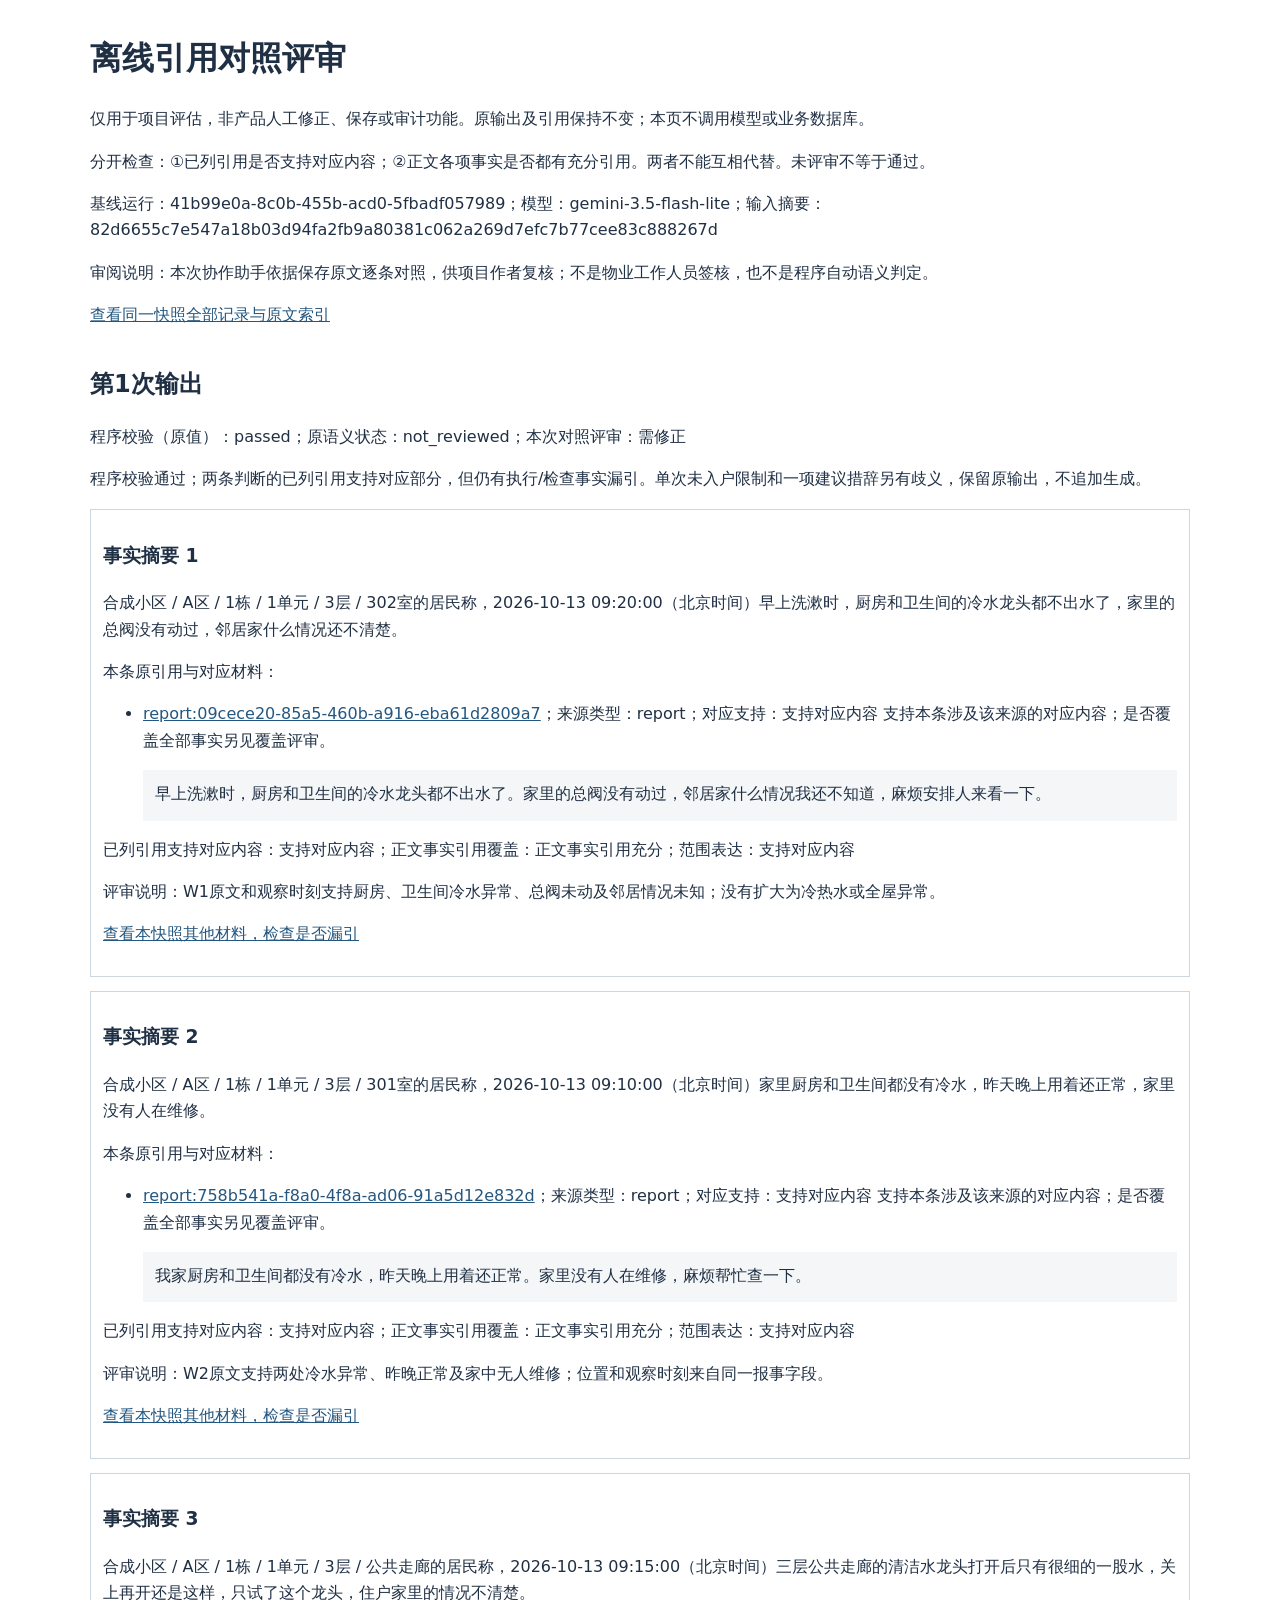
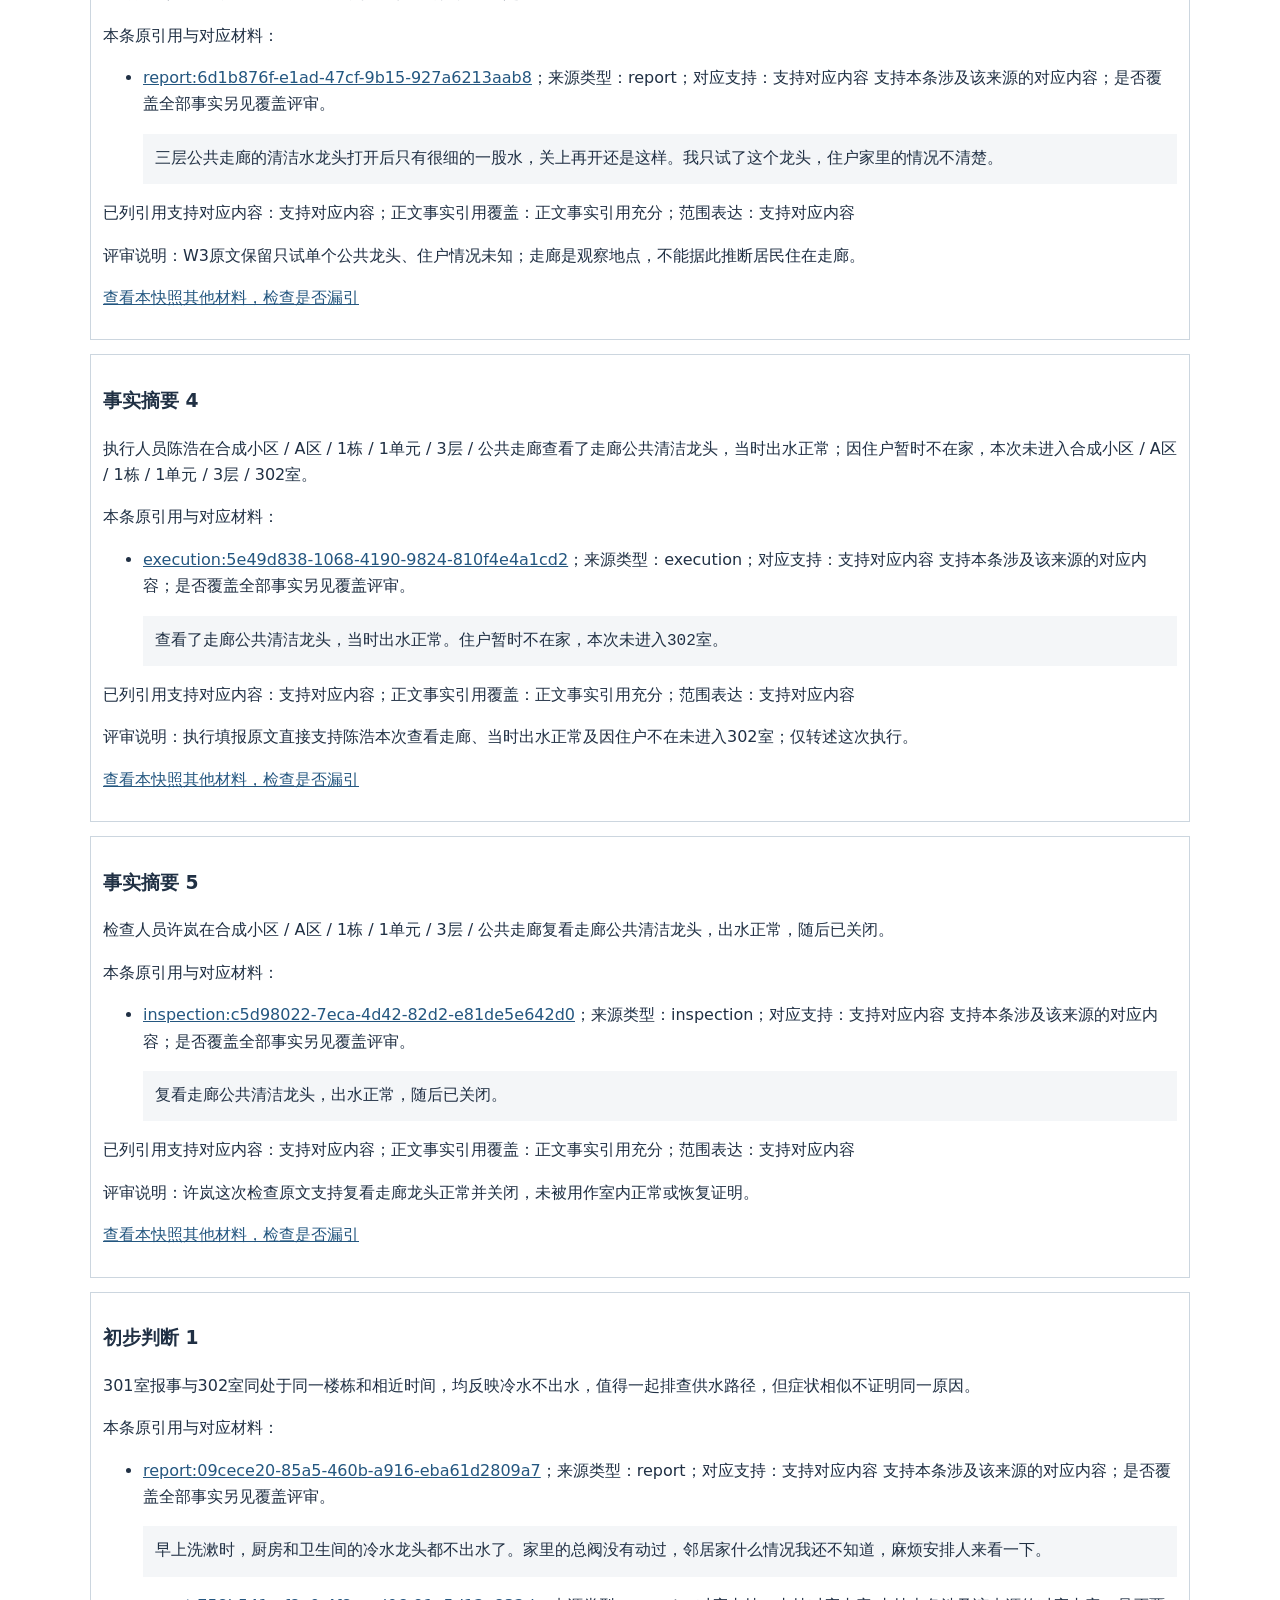
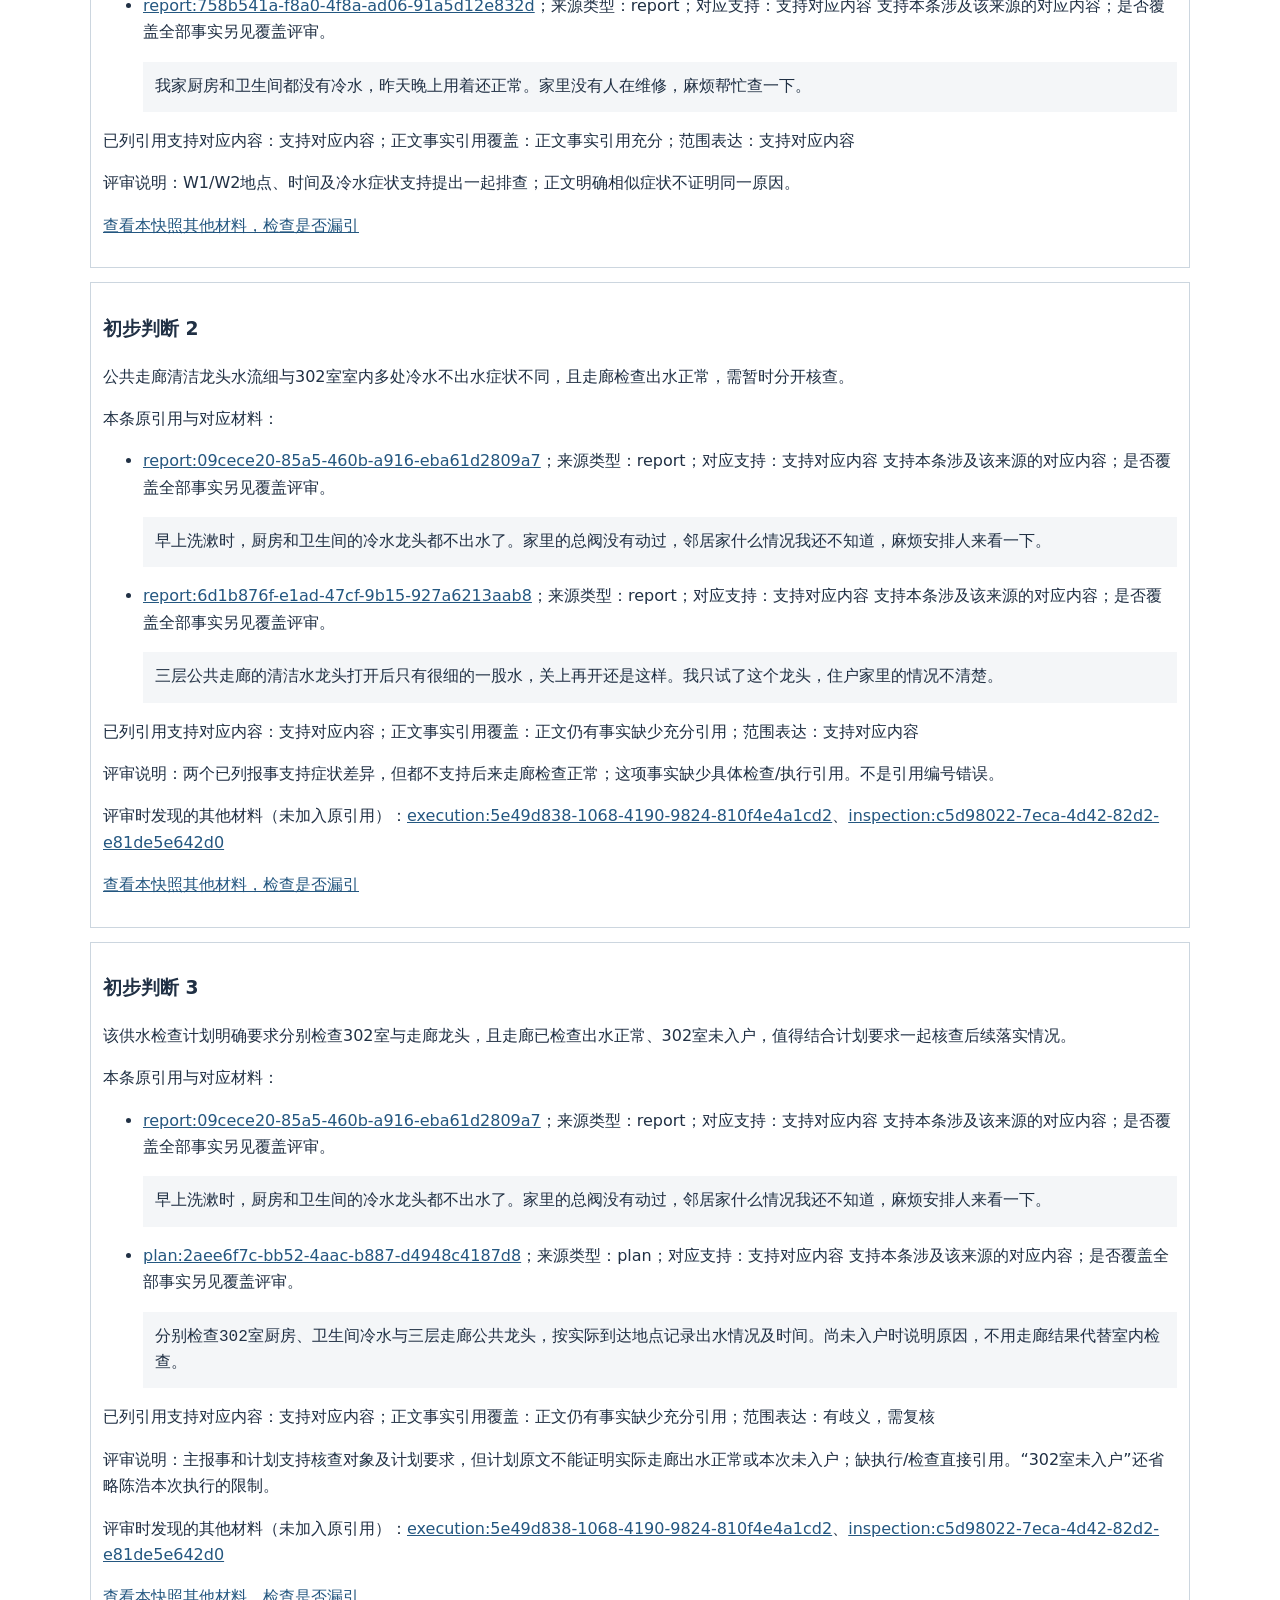
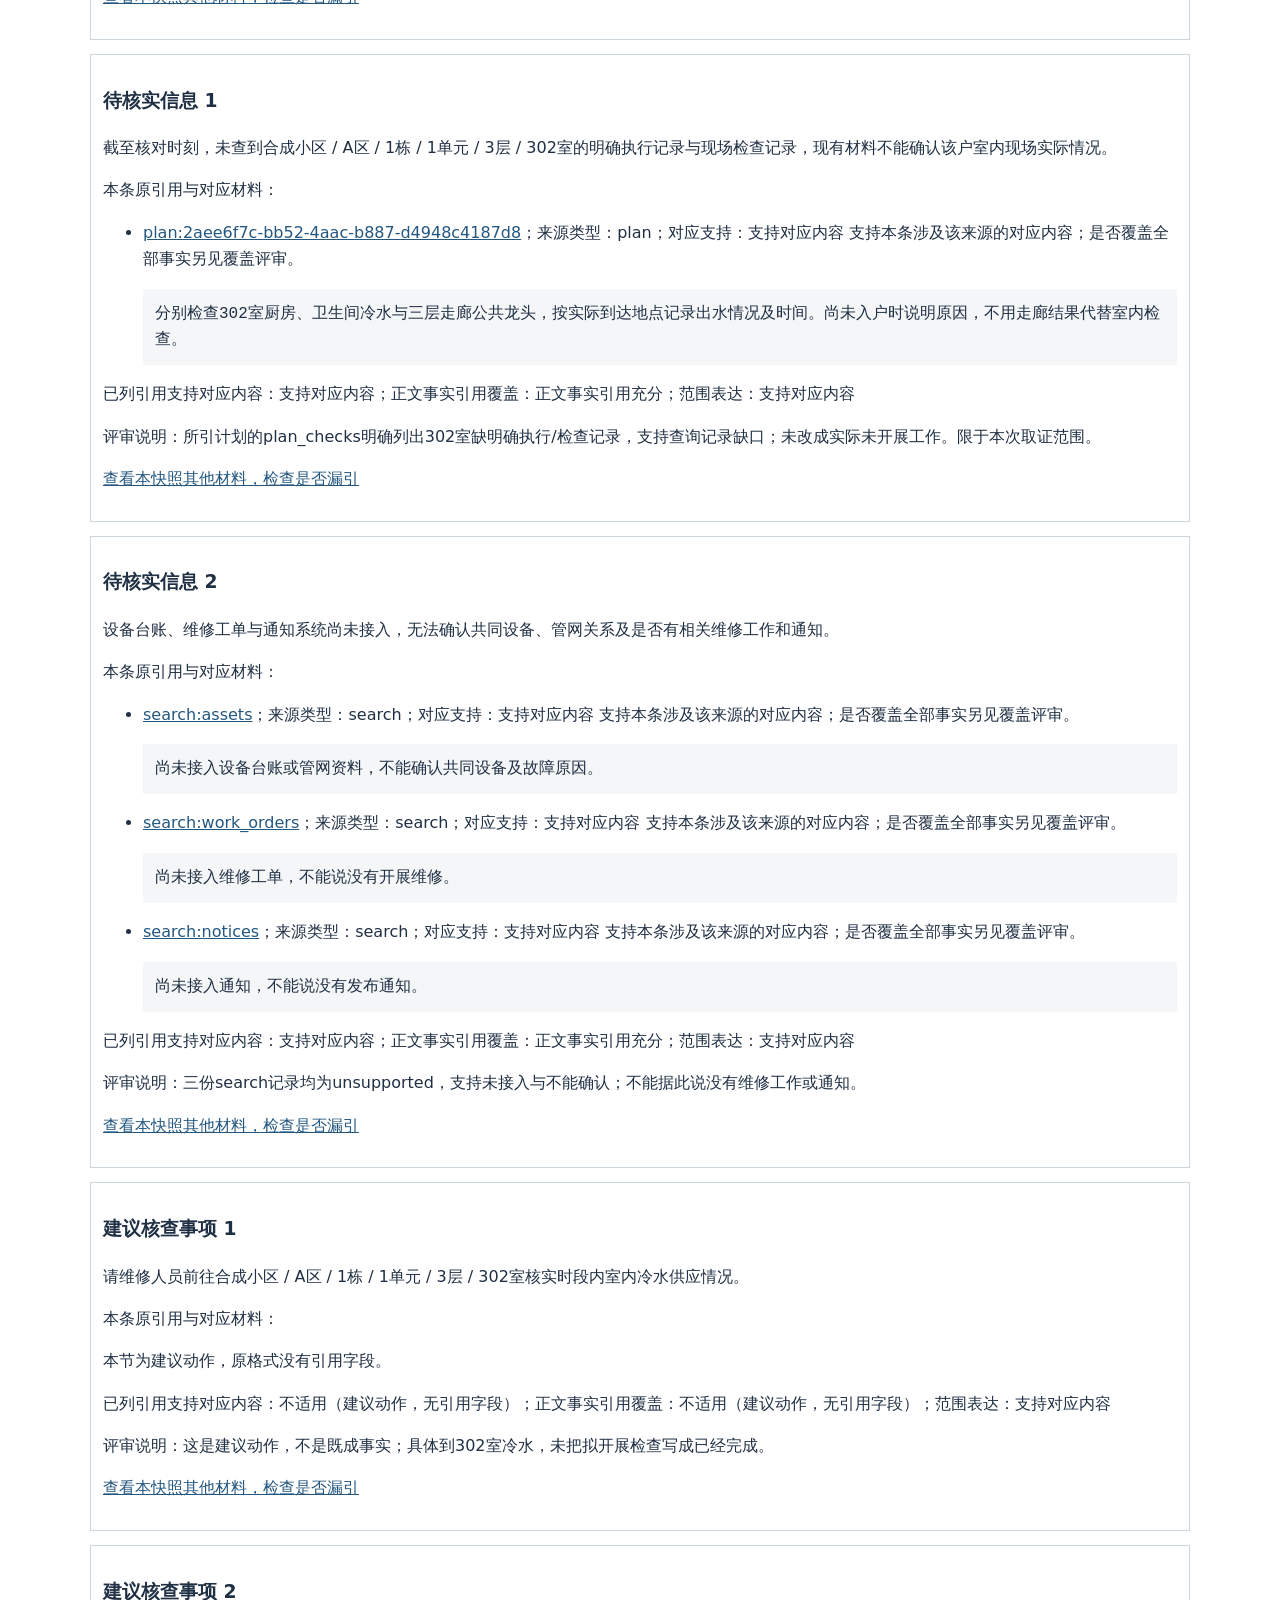
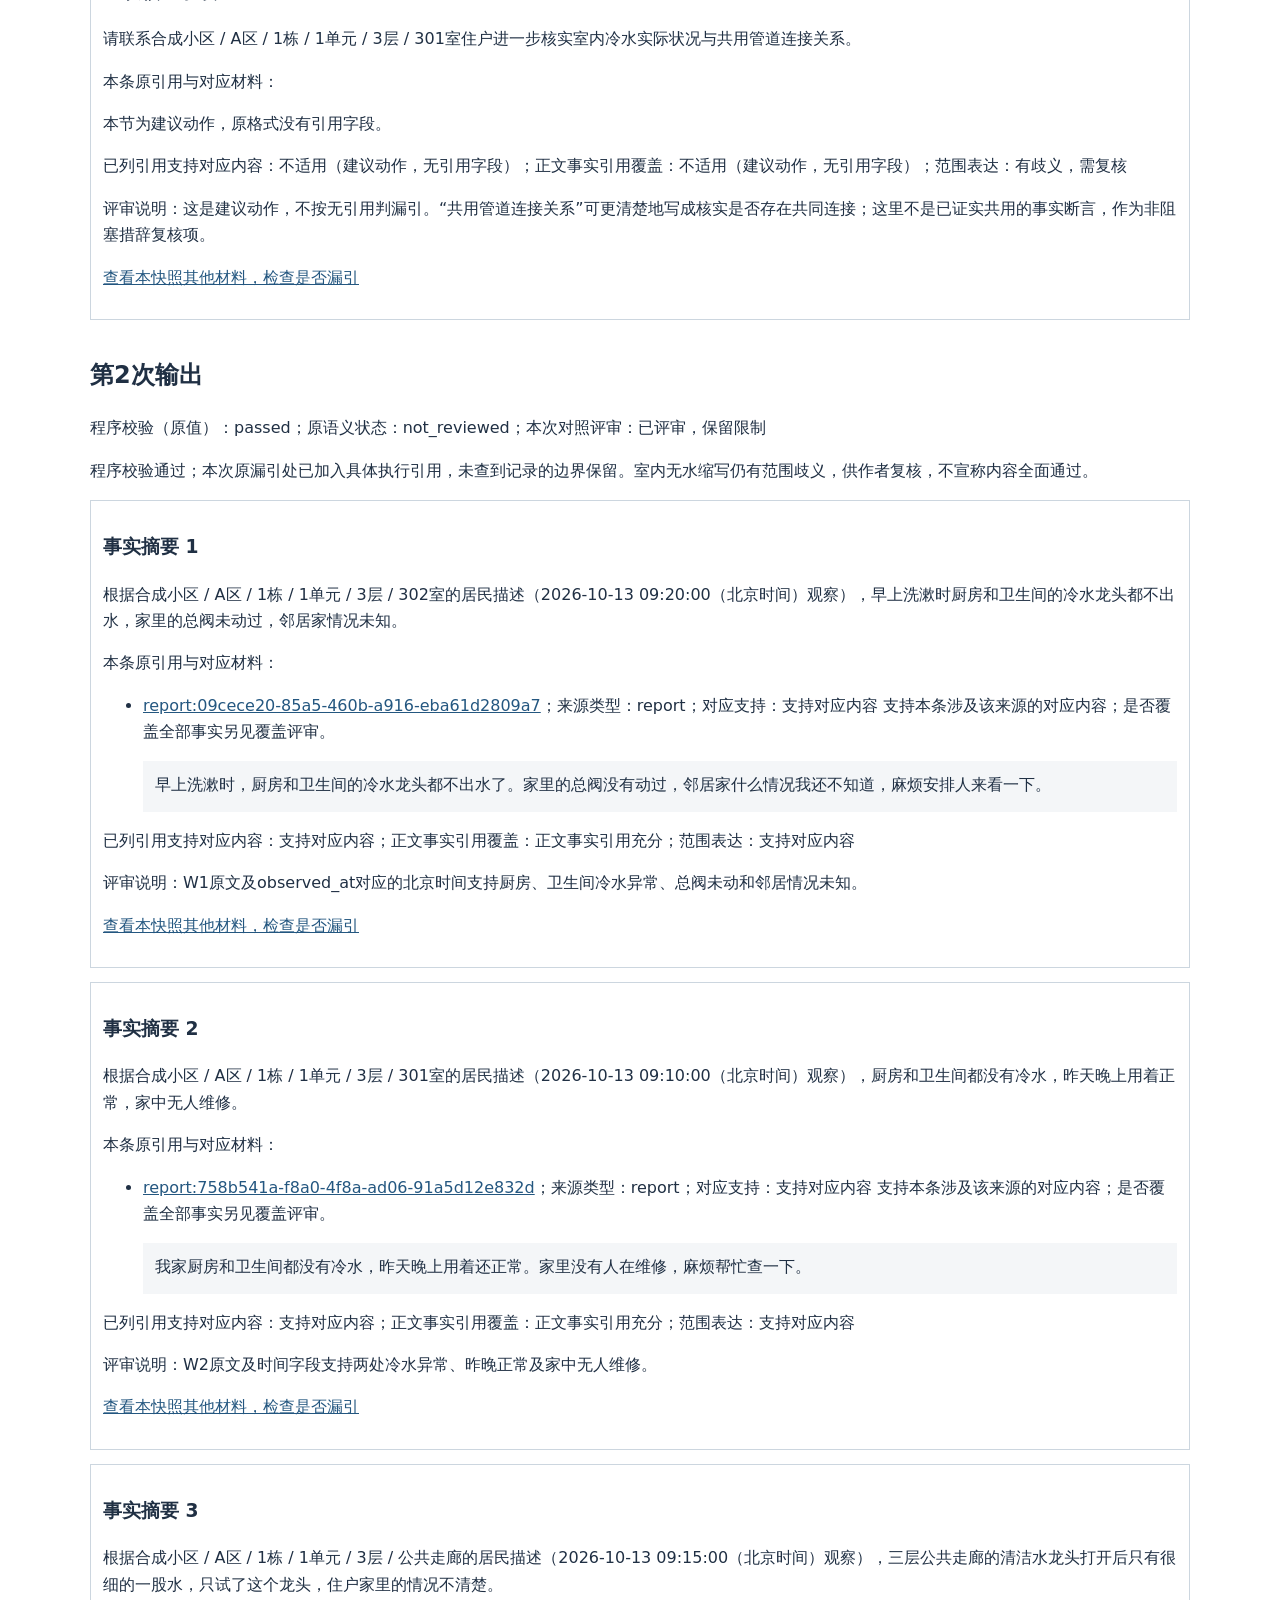
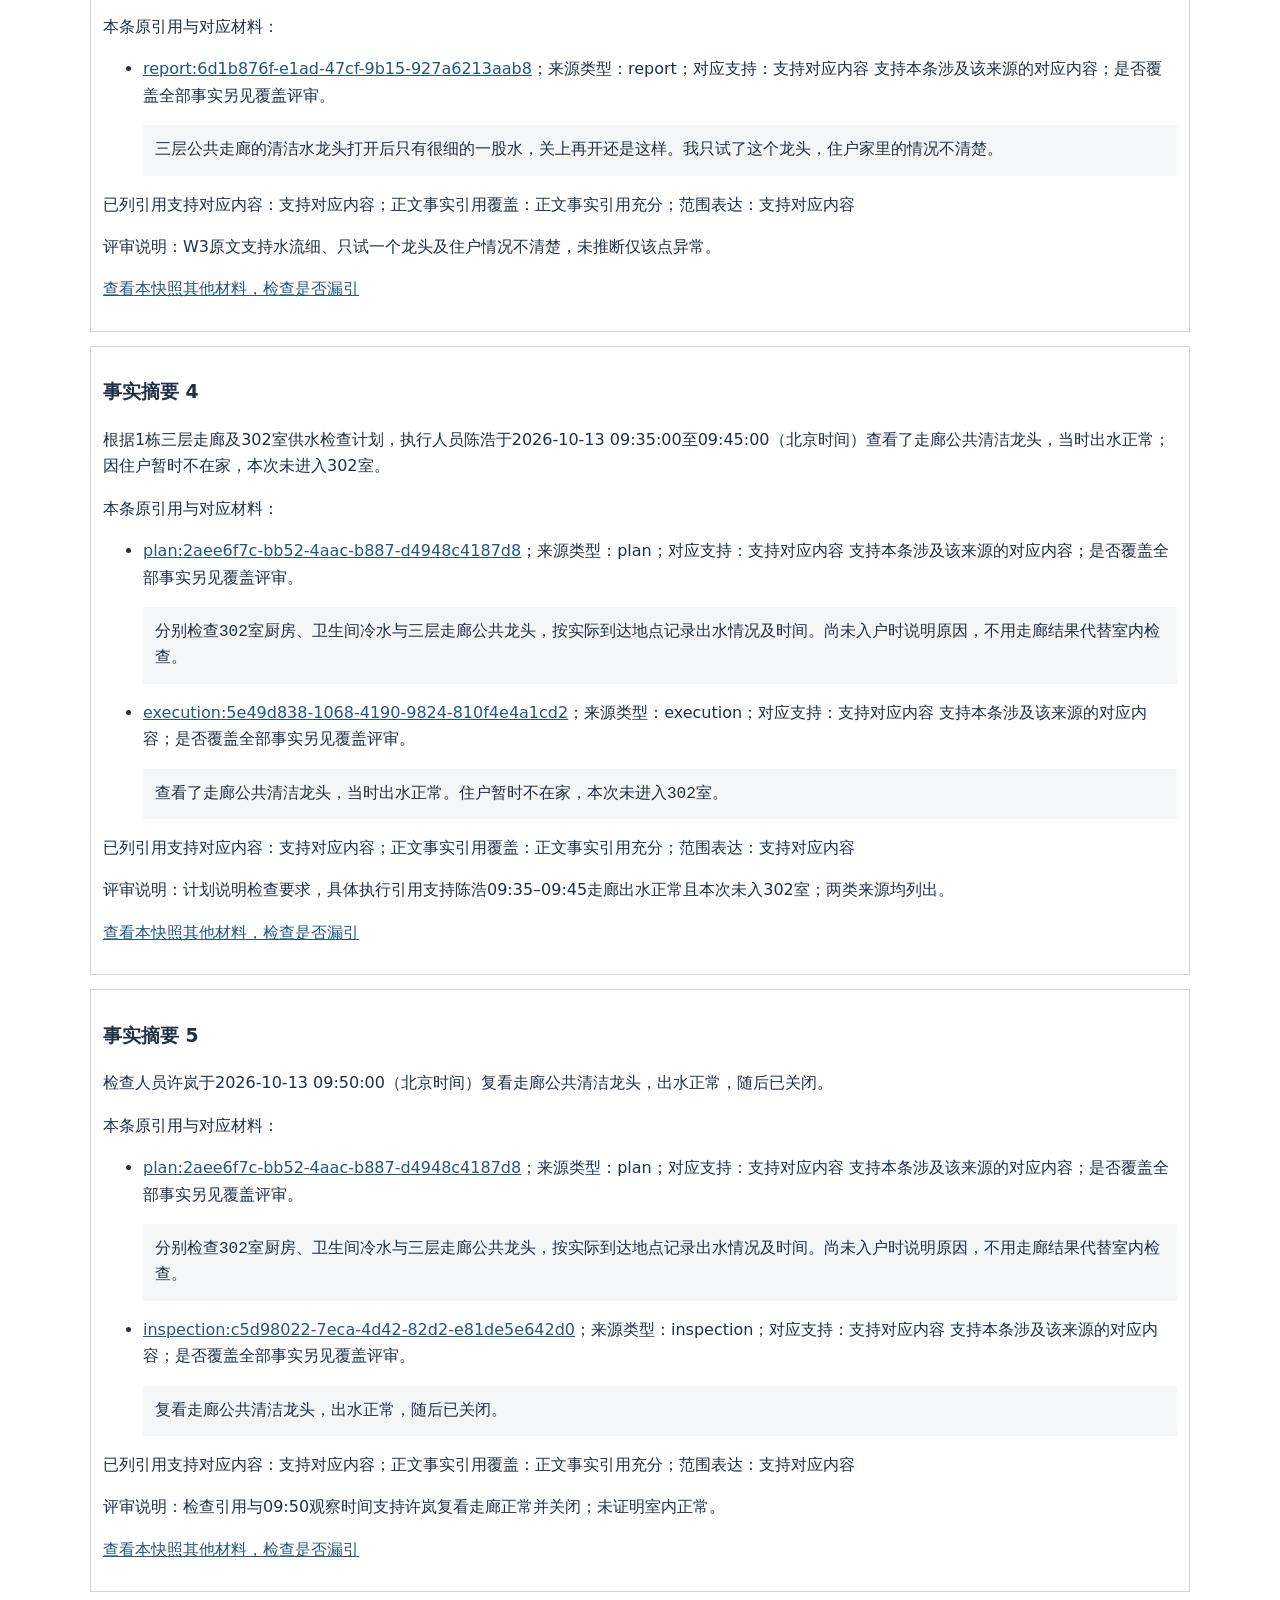
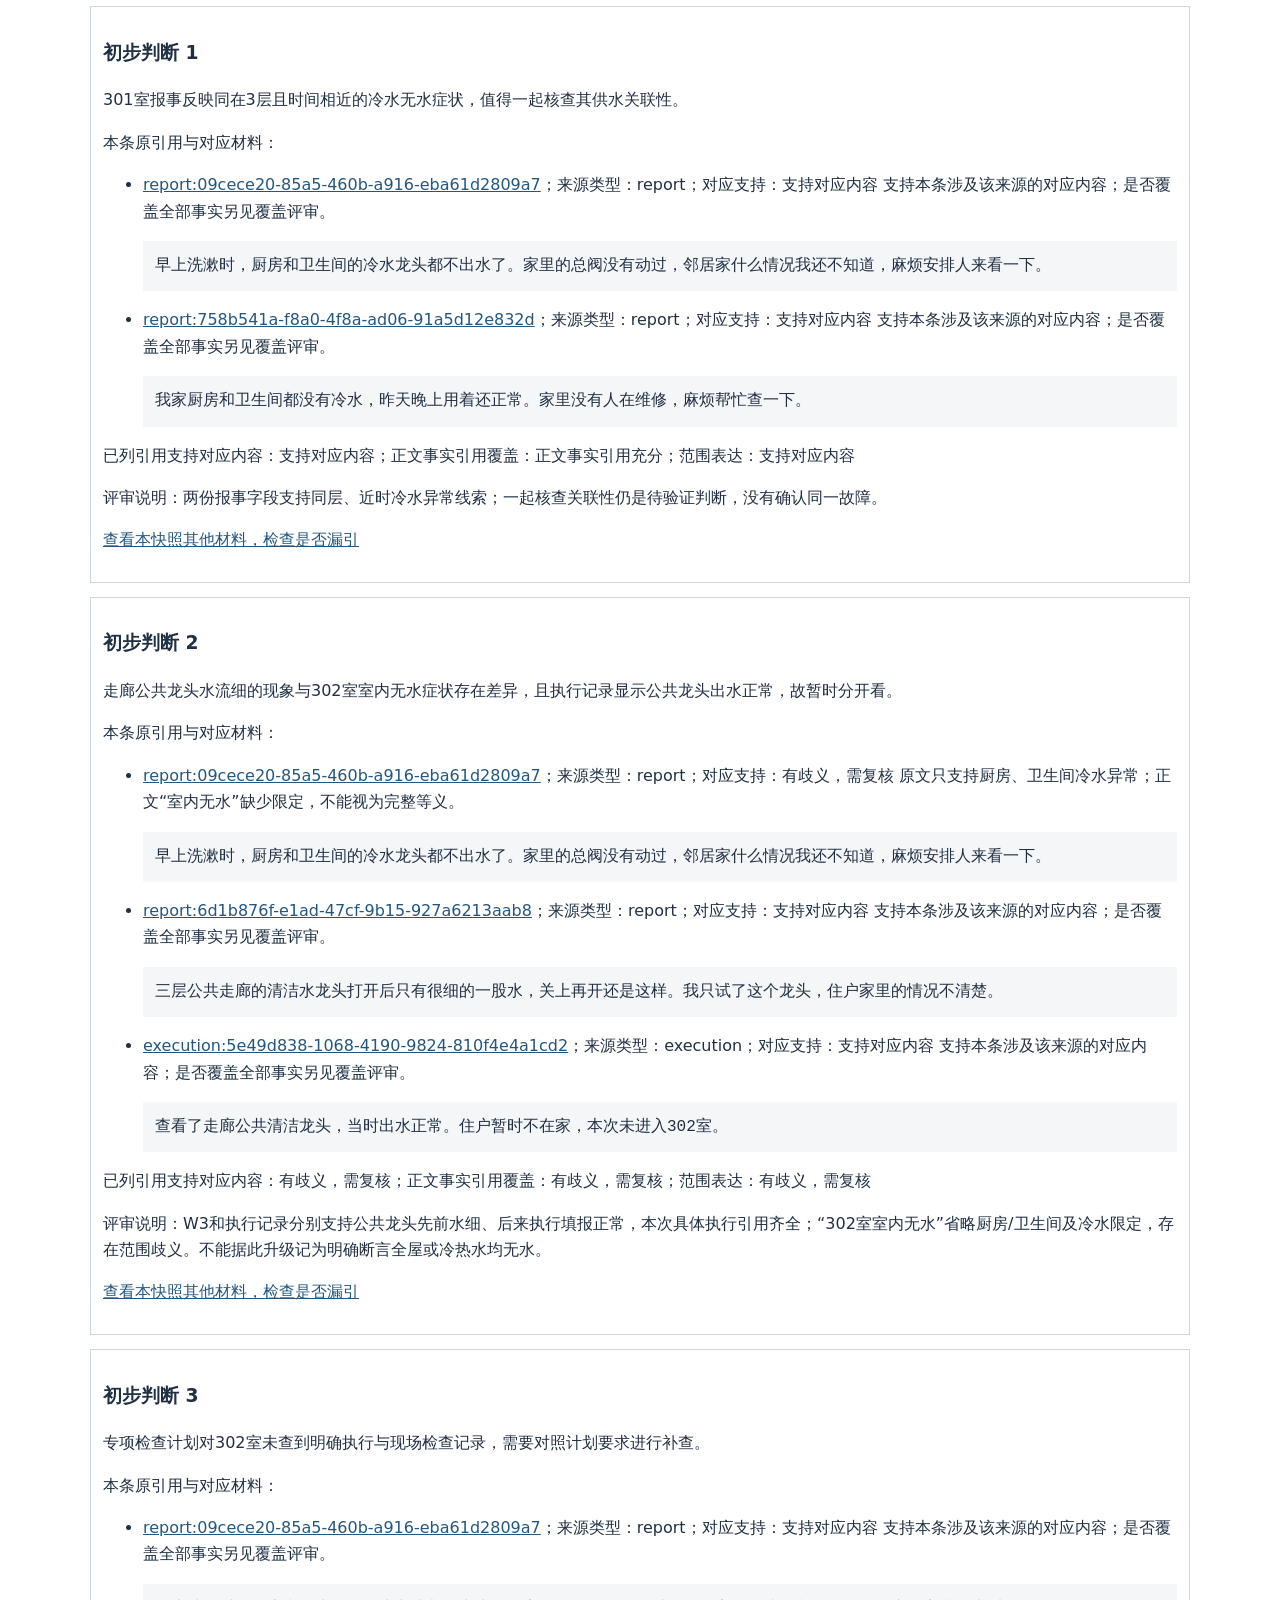
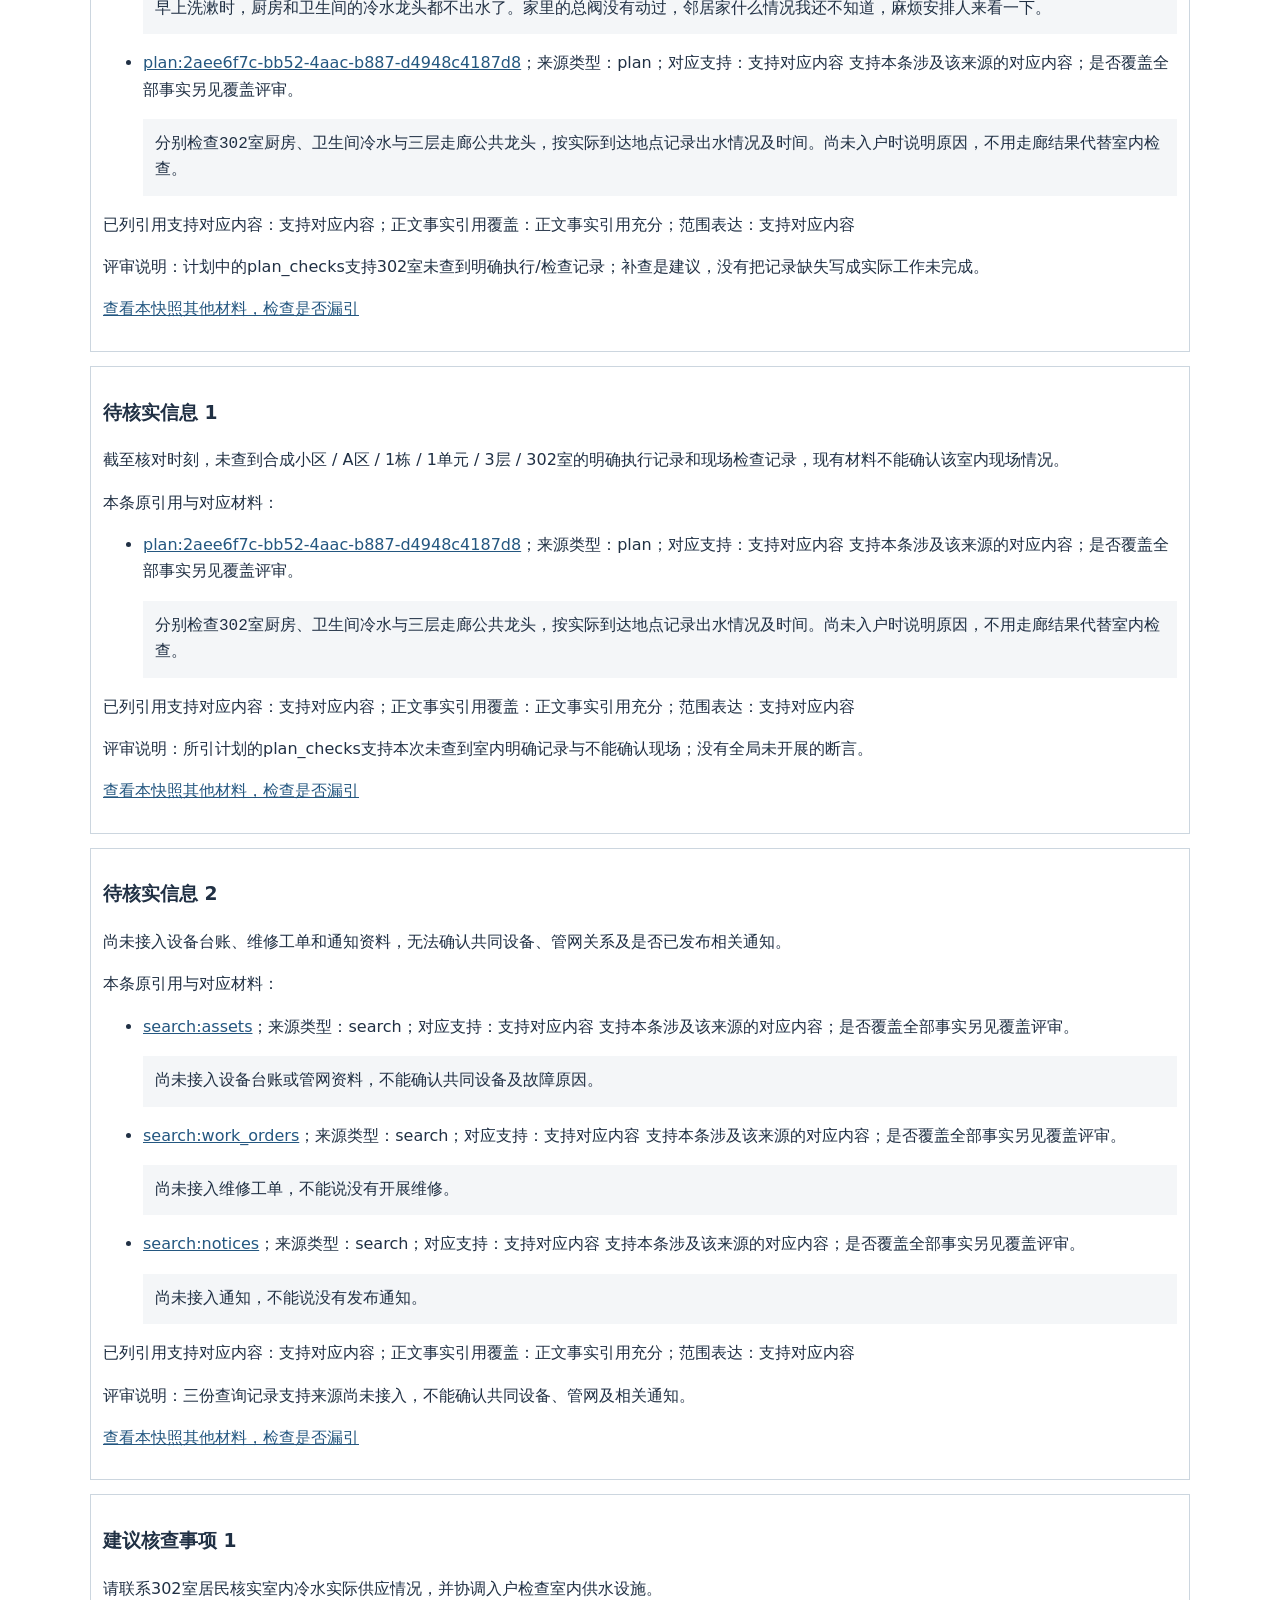
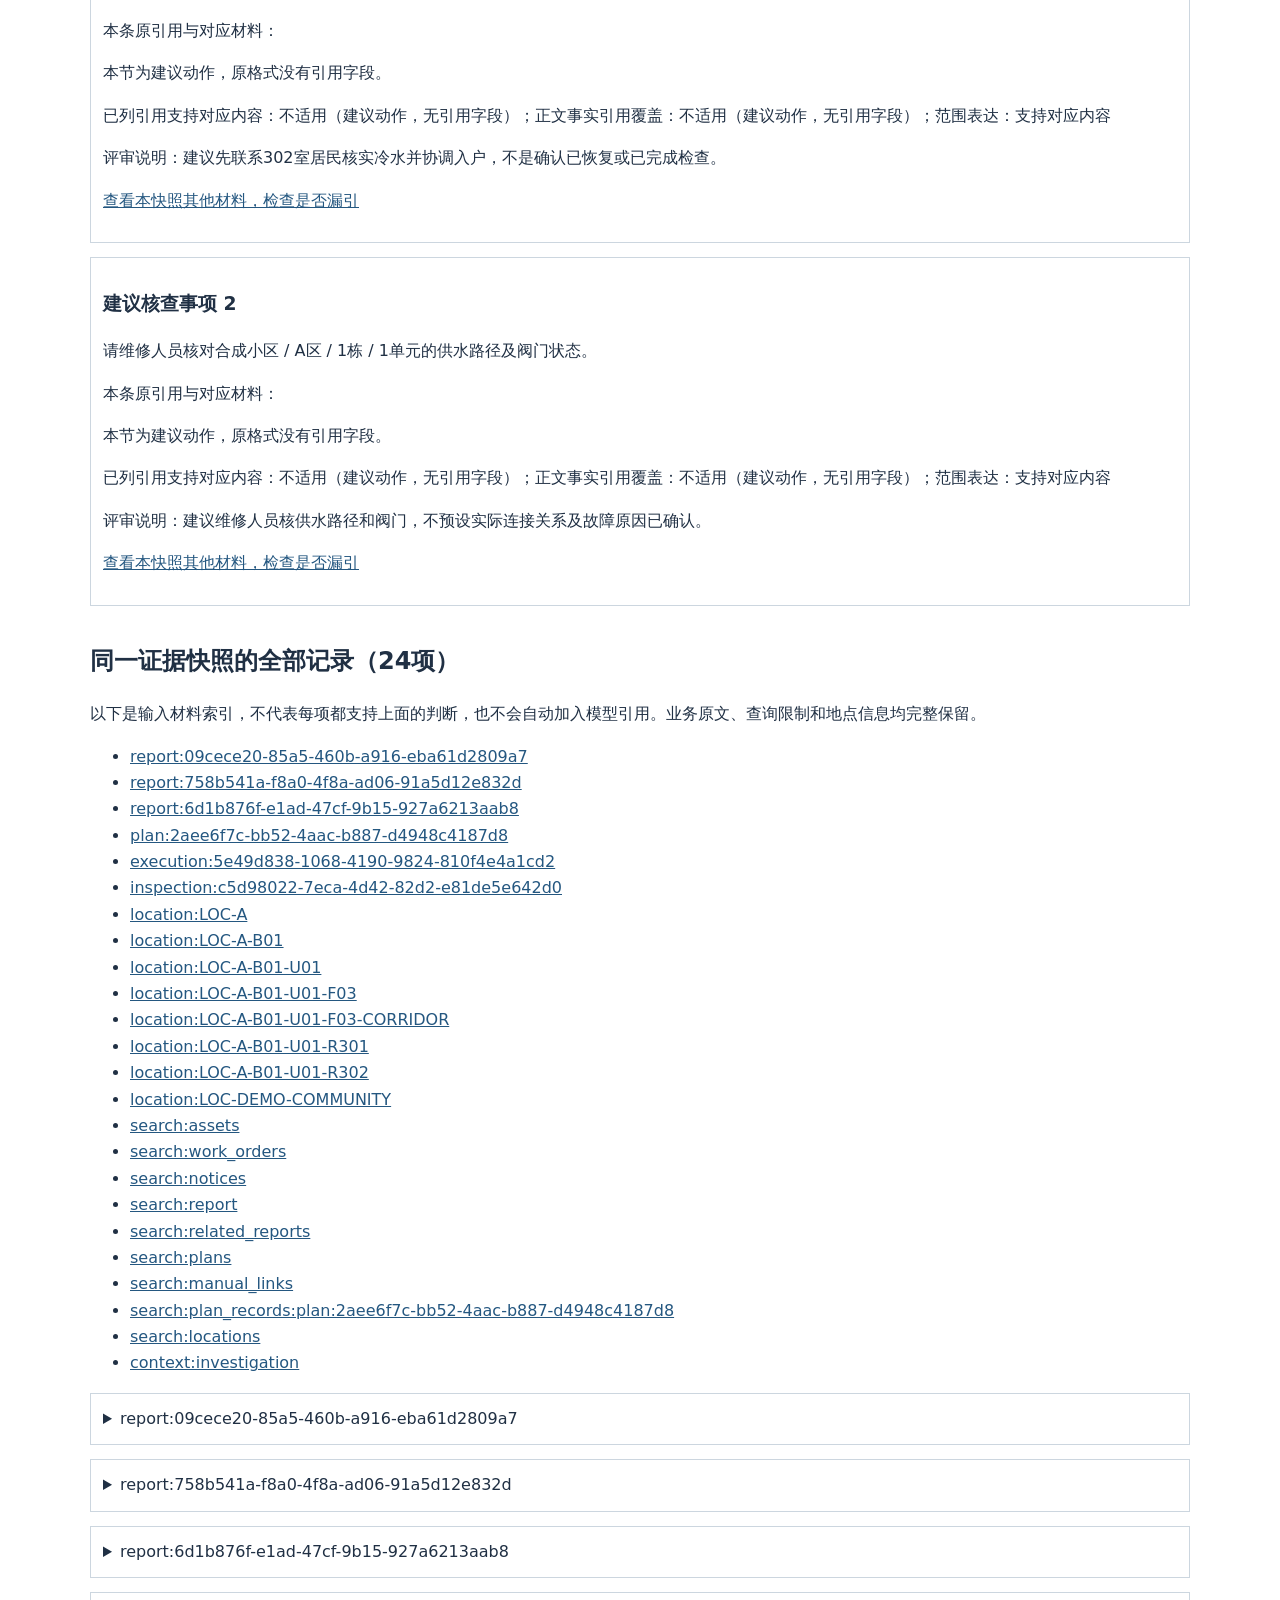
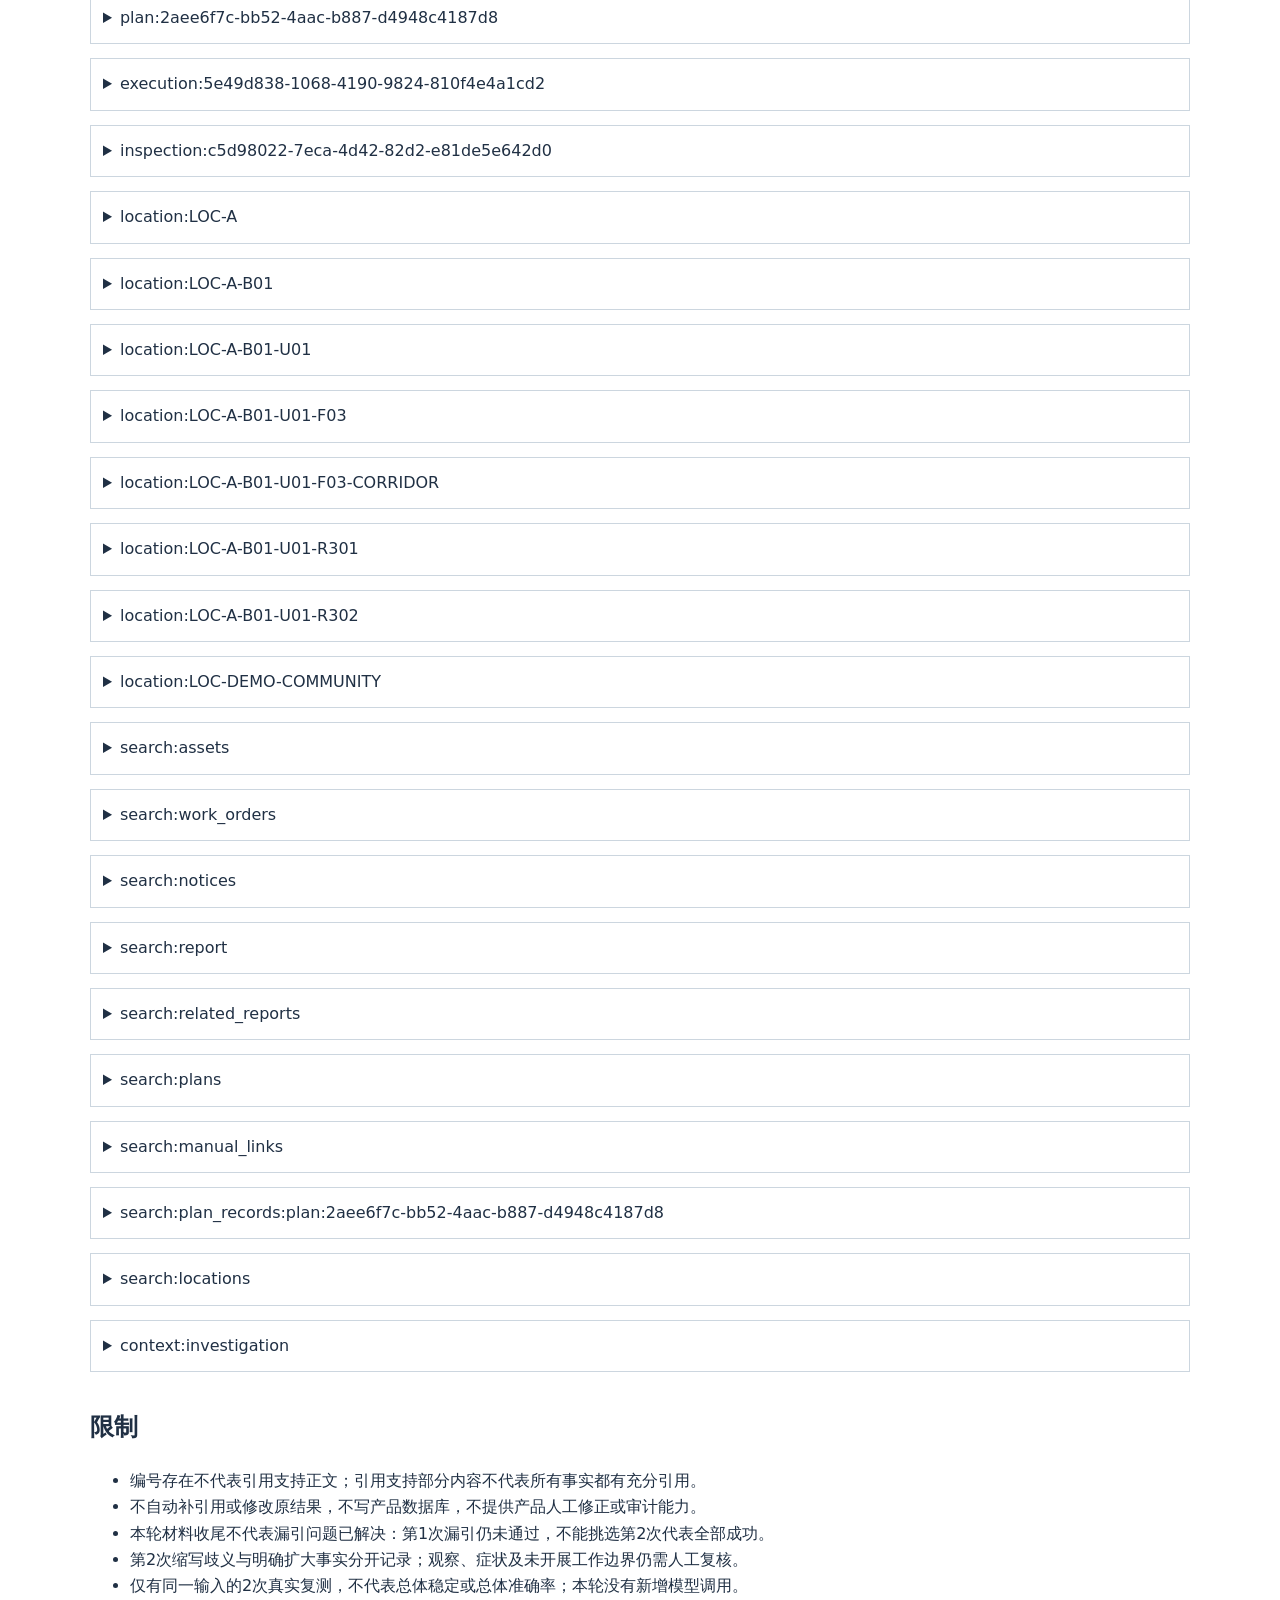
<file: docs/evaluations/r1-citation-review-20261115.html>
<!doctype html><html lang="zh-CN"><meta charset="utf-8"><title>离线引用对照评审</title>
<style>body{max-width:1100px;margin:32px auto;padding:0 20px;font:16px/1.65 system-ui;color:#203044}a{color:#245780}article,details{border:1px solid #ccd6df;padding:12px;margin:14px 0}pre{white-space:pre-wrap;overflow-wrap:anywhere;background:#f4f6f8;padding:12px}h2{margin-top:36px}.missing{color:#a12622}li{overflow-wrap:anywhere}</style>
<h1>离线引用对照评审</h1><p>仅用于项目评估，非产品人工修正、保存或审计功能。原输出及引用保持不变；本页不调用模型或业务数据库。</p>
<p>分开检查：①已列引用是否支持对应内容；②正文各项事实是否都有充分引用。两者不能互相代替。未评审不等于通过。</p>
<p>基线运行：41b99e0a-8c0b-455b-acd0-5fbadf057989；模型：gemini-3.5-flash-lite；输入摘要：82d6655c7e547a18b03d94fa2fb9a80381c062a269d7efc7b77cee83c888267d</p>
<p>审阅说明：本次协作助手依据保存原文逐条对照，供项目作者复核；不是物业工作人员签核，也不是程序自动语义判定。</p><p><a href="#all-records">查看同一快照全部记录与原文索引</a></p>
<h2>第1次输出</h2>
<p>程序校验（原值）：passed；原语义状态：not_reviewed；本次对照评审：需修正</p>
<p>程序校验通过；两条判断的已列引用支持对应部分，但仍有执行/检查事实漏引。单次未入户限制和一项建议措辞另有歧义，保留原输出，不追加生成。</p>
<article data-review-row="1-observations-0">
<h3>事实摘要 1</h3><p>合成小区 / A区 / 1栋 / 1单元 / 3层 / 302室的居民称，2026-10-13 09:20:00（北京时间）早上洗漱时，厨房和卫生间的冷水龙头都不出水了，家里的总阀没有动过，邻居家什么情况还不清楚。</p>
<p>本条原引用与对应材料：</p><ul>
<li><a href="#record-0">report:09cece20-85a5-460b-a916-eba61d2809a7</a>；来源类型：report；对应支持：支持对应内容 支持本条涉及该来源的对应内容；是否覆盖全部事实另见覆盖评审。
<pre>早上洗漱时，厨房和卫生间的冷水龙头都不出水了。家里的总阀没有动过，邻居家什么情况我还不知道，麻烦安排人来看一下。</pre>
</li>
</ul>

<p>已列引用支持对应内容：支持对应内容；正文事实引用覆盖：正文事实引用充分；范围表达：支持对应内容</p>
<p>评审说明：W1原文和观察时刻支持厨房、卫生间冷水异常、总阀未动及邻居情况未知；没有扩大为冷热水或全屋异常。</p>
<p><a href="#all-records">查看本快照其他材料，检查是否漏引</a></p></article>
<article data-review-row="1-observations-1">
<h3>事实摘要 2</h3><p>合成小区 / A区 / 1栋 / 1单元 / 3层 / 301室的居民称，2026-10-13 09:10:00（北京时间）家里厨房和卫生间都没有冷水，昨天晚上用着还正常，家里没有人在维修。</p>
<p>本条原引用与对应材料：</p><ul>
<li><a href="#record-1">report:758b541a-f8a0-4f8a-ad06-91a5d12e832d</a>；来源类型：report；对应支持：支持对应内容 支持本条涉及该来源的对应内容；是否覆盖全部事实另见覆盖评审。
<pre>我家厨房和卫生间都没有冷水，昨天晚上用着还正常。家里没有人在维修，麻烦帮忙查一下。</pre>
</li>
</ul>

<p>已列引用支持对应内容：支持对应内容；正文事实引用覆盖：正文事实引用充分；范围表达：支持对应内容</p>
<p>评审说明：W2原文支持两处冷水异常、昨晚正常及家中无人维修；位置和观察时刻来自同一报事字段。</p>
<p><a href="#all-records">查看本快照其他材料，检查是否漏引</a></p></article>
<article data-review-row="1-observations-2">
<h3>事实摘要 3</h3><p>合成小区 / A区 / 1栋 / 1单元 / 3层 / 公共走廊的居民称，2026-10-13 09:15:00（北京时间）三层公共走廊的清洁水龙头打开后只有很细的一股水，关上再开还是这样，只试了这个龙头，住户家里的情况不清楚。</p>
<p>本条原引用与对应材料：</p><ul>
<li><a href="#record-2">report:6d1b876f-e1ad-47cf-9b15-927a6213aab8</a>；来源类型：report；对应支持：支持对应内容 支持本条涉及该来源的对应内容；是否覆盖全部事实另见覆盖评审。
<pre>三层公共走廊的清洁水龙头打开后只有很细的一股水，关上再开还是这样。我只试了这个龙头，住户家里的情况不清楚。</pre>
</li>
</ul>

<p>已列引用支持对应内容：支持对应内容；正文事实引用覆盖：正文事实引用充分；范围表达：支持对应内容</p>
<p>评审说明：W3原文保留只试单个公共龙头、住户情况未知；走廊是观察地点，不能据此推断居民住在走廊。</p>
<p><a href="#all-records">查看本快照其他材料，检查是否漏引</a></p></article>
<article data-review-row="1-observations-3">
<h3>事实摘要 4</h3><p>执行人员陈浩在合成小区 / A区 / 1栋 / 1单元 / 3层 / 公共走廊查看了走廊公共清洁龙头，当时出水正常；因住户暂时不在家，本次未进入合成小区 / A区 / 1栋 / 1单元 / 3层 / 302室。</p>
<p>本条原引用与对应材料：</p><ul>
<li><a href="#record-4">execution:5e49d838-1068-4190-9824-810f4e4a1cd2</a>；来源类型：execution；对应支持：支持对应内容 支持本条涉及该来源的对应内容；是否覆盖全部事实另见覆盖评审。
<pre>查看了走廊公共清洁龙头，当时出水正常。住户暂时不在家，本次未进入302室。</pre>
</li>
</ul>

<p>已列引用支持对应内容：支持对应内容；正文事实引用覆盖：正文事实引用充分；范围表达：支持对应内容</p>
<p>评审说明：执行填报原文直接支持陈浩本次查看走廊、当时出水正常及因住户不在未进入302室；仅转述这次执行。</p>
<p><a href="#all-records">查看本快照其他材料，检查是否漏引</a></p></article>
<article data-review-row="1-observations-4">
<h3>事实摘要 5</h3><p>检查人员许岚在合成小区 / A区 / 1栋 / 1单元 / 3层 / 公共走廊复看走廊公共清洁龙头，出水正常，随后已关闭。</p>
<p>本条原引用与对应材料：</p><ul>
<li><a href="#record-5">inspection:c5d98022-7eca-4d42-82d2-e81de5e642d0</a>；来源类型：inspection；对应支持：支持对应内容 支持本条涉及该来源的对应内容；是否覆盖全部事实另见覆盖评审。
<pre>复看走廊公共清洁龙头，出水正常，随后已关闭。</pre>
</li>
</ul>

<p>已列引用支持对应内容：支持对应内容；正文事实引用覆盖：正文事实引用充分；范围表达：支持对应内容</p>
<p>评审说明：许岚这次检查原文支持复看走廊龙头正常并关闭，未被用作室内正常或恢复证明。</p>
<p><a href="#all-records">查看本快照其他材料，检查是否漏引</a></p></article>
<article data-review-row="1-candidate_assessments-0">
<h3>初步判断 1</h3><p>301室报事与302室同处于同一楼栋和相近时间，均反映冷水不出水，值得一起排查供水路径，但症状相似不证明同一原因。</p>
<p>本条原引用与对应材料：</p><ul>
<li><a href="#record-0">report:09cece20-85a5-460b-a916-eba61d2809a7</a>；来源类型：report；对应支持：支持对应内容 支持本条涉及该来源的对应内容；是否覆盖全部事实另见覆盖评审。
<pre>早上洗漱时，厨房和卫生间的冷水龙头都不出水了。家里的总阀没有动过，邻居家什么情况我还不知道，麻烦安排人来看一下。</pre>
</li>
<li><a href="#record-1">report:758b541a-f8a0-4f8a-ad06-91a5d12e832d</a>；来源类型：report；对应支持：支持对应内容 支持本条涉及该来源的对应内容；是否覆盖全部事实另见覆盖评审。
<pre>我家厨房和卫生间都没有冷水，昨天晚上用着还正常。家里没有人在维修，麻烦帮忙查一下。</pre>
</li>
</ul>

<p>已列引用支持对应内容：支持对应内容；正文事实引用覆盖：正文事实引用充分；范围表达：支持对应内容</p>
<p>评审说明：W1/W2地点、时间及冷水症状支持提出一起排查；正文明确相似症状不证明同一原因。</p>
<p><a href="#all-records">查看本快照其他材料，检查是否漏引</a></p></article>
<article data-review-row="1-candidate_assessments-1">
<h3>初步判断 2</h3><p>公共走廊清洁龙头水流细与302室室内多处冷水不出水症状不同，且走廊检查出水正常，需暂时分开核查。</p>
<p>本条原引用与对应材料：</p><ul>
<li><a href="#record-0">report:09cece20-85a5-460b-a916-eba61d2809a7</a>；来源类型：report；对应支持：支持对应内容 支持本条涉及该来源的对应内容；是否覆盖全部事实另见覆盖评审。
<pre>早上洗漱时，厨房和卫生间的冷水龙头都不出水了。家里的总阀没有动过，邻居家什么情况我还不知道，麻烦安排人来看一下。</pre>
</li>
<li><a href="#record-2">report:6d1b876f-e1ad-47cf-9b15-927a6213aab8</a>；来源类型：report；对应支持：支持对应内容 支持本条涉及该来源的对应内容；是否覆盖全部事实另见覆盖评审。
<pre>三层公共走廊的清洁水龙头打开后只有很细的一股水，关上再开还是这样。我只试了这个龙头，住户家里的情况不清楚。</pre>
</li>
</ul>

<p>已列引用支持对应内容：支持对应内容；正文事实引用覆盖：正文仍有事实缺少充分引用；范围表达：支持对应内容</p>
<p>评审说明：两个已列报事支持症状差异，但都不支持后来走廊检查正常；这项事实缺少具体检查/执行引用。不是引用编号错误。</p>
<p>评审时发现的其他材料（未加入原引用）：<a href="#record-4">execution:5e49d838-1068-4190-9824-810f4e4a1cd2</a>、<a href="#record-5">inspection:c5d98022-7eca-4d42-82d2-e81de5e642d0</a></p>
<p><a href="#all-records">查看本快照其他材料，检查是否漏引</a></p></article>
<article data-review-row="1-candidate_assessments-2">
<h3>初步判断 3</h3><p>该供水检查计划明确要求分别检查302室与走廊龙头，且走廊已检查出水正常、302室未入户，值得结合计划要求一起核查后续落实情况。</p>
<p>本条原引用与对应材料：</p><ul>
<li><a href="#record-0">report:09cece20-85a5-460b-a916-eba61d2809a7</a>；来源类型：report；对应支持：支持对应内容 支持本条涉及该来源的对应内容；是否覆盖全部事实另见覆盖评审。
<pre>早上洗漱时，厨房和卫生间的冷水龙头都不出水了。家里的总阀没有动过，邻居家什么情况我还不知道，麻烦安排人来看一下。</pre>
</li>
<li><a href="#record-3">plan:2aee6f7c-bb52-4aac-b887-d4948c4187d8</a>；来源类型：plan；对应支持：支持对应内容 支持本条涉及该来源的对应内容；是否覆盖全部事实另见覆盖评审。
<pre>分别检查302室厨房、卫生间冷水与三层走廊公共龙头，按实际到达地点记录出水情况及时间。尚未入户时说明原因，不用走廊结果代替室内检查。</pre>
</li>
</ul>

<p>已列引用支持对应内容：支持对应内容；正文事实引用覆盖：正文仍有事实缺少充分引用；范围表达：有歧义，需复核</p>
<p>评审说明：主报事和计划支持核查对象及计划要求，但计划原文不能证明实际走廊出水正常或本次未入户；缺执行/检查直接引用。“302室未入户”还省略陈浩本次执行的限制。</p>
<p>评审时发现的其他材料（未加入原引用）：<a href="#record-4">execution:5e49d838-1068-4190-9824-810f4e4a1cd2</a>、<a href="#record-5">inspection:c5d98022-7eca-4d42-82d2-e81de5e642d0</a></p>
<p><a href="#all-records">查看本快照其他材料，检查是否漏引</a></p></article>
<article data-review-row="1-uncertainties-0">
<h3>待核实信息 1</h3><p>截至核对时刻，未查到合成小区 / A区 / 1栋 / 1单元 / 3层 / 302室的明确执行记录与现场检查记录，现有材料不能确认该户室内现场实际情况。</p>
<p>本条原引用与对应材料：</p><ul>
<li><a href="#record-3">plan:2aee6f7c-bb52-4aac-b887-d4948c4187d8</a>；来源类型：plan；对应支持：支持对应内容 支持本条涉及该来源的对应内容；是否覆盖全部事实另见覆盖评审。
<pre>分别检查302室厨房、卫生间冷水与三层走廊公共龙头，按实际到达地点记录出水情况及时间。尚未入户时说明原因，不用走廊结果代替室内检查。</pre>
</li>
</ul>

<p>已列引用支持对应内容：支持对应内容；正文事实引用覆盖：正文事实引用充分；范围表达：支持对应内容</p>
<p>评审说明：所引计划的plan_checks明确列出302室缺明确执行/检查记录，支持查询记录缺口；未改成实际未开展工作。限于本次取证范围。</p>
<p><a href="#all-records">查看本快照其他材料，检查是否漏引</a></p></article>
<article data-review-row="1-uncertainties-1">
<h3>待核实信息 2</h3><p>设备台账、维修工单与通知系统尚未接入，无法确认共同设备、管网关系及是否有相关维修工作和通知。</p>
<p>本条原引用与对应材料：</p><ul>
<li><a href="#record-14">search:assets</a>；来源类型：search；对应支持：支持对应内容 支持本条涉及该来源的对应内容；是否覆盖全部事实另见覆盖评审。
<pre>尚未接入设备台账或管网资料，不能确认共同设备及故障原因。</pre>
</li>
<li><a href="#record-15">search:work_orders</a>；来源类型：search；对应支持：支持对应内容 支持本条涉及该来源的对应内容；是否覆盖全部事实另见覆盖评审。
<pre>尚未接入维修工单，不能说没有开展维修。</pre>
</li>
<li><a href="#record-16">search:notices</a>；来源类型：search；对应支持：支持对应内容 支持本条涉及该来源的对应内容；是否覆盖全部事实另见覆盖评审。
<pre>尚未接入通知，不能说没有发布通知。</pre>
</li>
</ul>

<p>已列引用支持对应内容：支持对应内容；正文事实引用覆盖：正文事实引用充分；范围表达：支持对应内容</p>
<p>评审说明：三份search记录均为unsupported，支持未接入与不能确认；不能据此说没有维修工作或通知。</p>
<p><a href="#all-records">查看本快照其他材料，检查是否漏引</a></p></article>
<article data-review-row="1-verification_items-0">
<h3>建议核查事项 1</h3><p>请维修人员前往合成小区 / A区 / 1栋 / 1单元 / 3层 / 302室核实时段内室内冷水供应情况。</p>
<p>本条原引用与对应材料：</p><ul>
</ul>
<p>本节为建议动作，原格式没有引用字段。</p>
<p>已列引用支持对应内容：不适用（建议动作，无引用字段）；正文事实引用覆盖：不适用（建议动作，无引用字段）；范围表达：支持对应内容</p>
<p>评审说明：这是建议动作，不是既成事实；具体到302室冷水，未把拟开展检查写成已经完成。</p>
<p><a href="#all-records">查看本快照其他材料，检查是否漏引</a></p></article>
<article data-review-row="1-verification_items-1">
<h3>建议核查事项 2</h3><p>请联系合成小区 / A区 / 1栋 / 1单元 / 3层 / 301室住户进一步核实室内冷水实际状况与共用管道连接关系。</p>
<p>本条原引用与对应材料：</p><ul>
</ul>
<p>本节为建议动作，原格式没有引用字段。</p>
<p>已列引用支持对应内容：不适用（建议动作，无引用字段）；正文事实引用覆盖：不适用（建议动作，无引用字段）；范围表达：有歧义，需复核</p>
<p>评审说明：这是建议动作，不按无引用判漏引。“共用管道连接关系”可更清楚地写成核实是否存在共同连接；这里不是已证实共用的事实断言，作为非阻塞措辞复核项。</p>
<p><a href="#all-records">查看本快照其他材料，检查是否漏引</a></p></article>
<h2>第2次输出</h2>
<p>程序校验（原值）：passed；原语义状态：not_reviewed；本次对照评审：已评审，保留限制</p>
<p>程序校验通过；本次原漏引处已加入具体执行引用，未查到记录的边界保留。室内无水缩写仍有范围歧义，供作者复核，不宣称内容全面通过。</p>
<article data-review-row="2-observations-0">
<h3>事实摘要 1</h3><p>根据合成小区 / A区 / 1栋 / 1单元 / 3层 / 302室的居民描述（2026-10-13 09:20:00（北京时间）观察），早上洗漱时厨房和卫生间的冷水龙头都不出水，家里的总阀未动过，邻居家情况未知。</p>
<p>本条原引用与对应材料：</p><ul>
<li><a href="#record-0">report:09cece20-85a5-460b-a916-eba61d2809a7</a>；来源类型：report；对应支持：支持对应内容 支持本条涉及该来源的对应内容；是否覆盖全部事实另见覆盖评审。
<pre>早上洗漱时，厨房和卫生间的冷水龙头都不出水了。家里的总阀没有动过，邻居家什么情况我还不知道，麻烦安排人来看一下。</pre>
</li>
</ul>

<p>已列引用支持对应内容：支持对应内容；正文事实引用覆盖：正文事实引用充分；范围表达：支持对应内容</p>
<p>评审说明：W1原文及observed_at对应的北京时间支持厨房、卫生间冷水异常、总阀未动和邻居情况未知。</p>
<p><a href="#all-records">查看本快照其他材料，检查是否漏引</a></p></article>
<article data-review-row="2-observations-1">
<h3>事实摘要 2</h3><p>根据合成小区 / A区 / 1栋 / 1单元 / 3层 / 301室的居民描述（2026-10-13 09:10:00（北京时间）观察），厨房和卫生间都没有冷水，昨天晚上用着正常，家中无人维修。</p>
<p>本条原引用与对应材料：</p><ul>
<li><a href="#record-1">report:758b541a-f8a0-4f8a-ad06-91a5d12e832d</a>；来源类型：report；对应支持：支持对应内容 支持本条涉及该来源的对应内容；是否覆盖全部事实另见覆盖评审。
<pre>我家厨房和卫生间都没有冷水，昨天晚上用着还正常。家里没有人在维修，麻烦帮忙查一下。</pre>
</li>
</ul>

<p>已列引用支持对应内容：支持对应内容；正文事实引用覆盖：正文事实引用充分；范围表达：支持对应内容</p>
<p>评审说明：W2原文及时间字段支持两处冷水异常、昨晚正常及家中无人维修。</p>
<p><a href="#all-records">查看本快照其他材料，检查是否漏引</a></p></article>
<article data-review-row="2-observations-2">
<h3>事实摘要 3</h3><p>根据合成小区 / A区 / 1栋 / 1单元 / 3层 / 公共走廊的居民描述（2026-10-13 09:15:00（北京时间）观察），三层公共走廊的清洁水龙头打开后只有很细的一股水，只试了这个龙头，住户家里的情况不清楚。</p>
<p>本条原引用与对应材料：</p><ul>
<li><a href="#record-2">report:6d1b876f-e1ad-47cf-9b15-927a6213aab8</a>；来源类型：report；对应支持：支持对应内容 支持本条涉及该来源的对应内容；是否覆盖全部事实另见覆盖评审。
<pre>三层公共走廊的清洁水龙头打开后只有很细的一股水，关上再开还是这样。我只试了这个龙头，住户家里的情况不清楚。</pre>
</li>
</ul>

<p>已列引用支持对应内容：支持对应内容；正文事实引用覆盖：正文事实引用充分；范围表达：支持对应内容</p>
<p>评审说明：W3原文支持水流细、只试一个龙头及住户情况不清楚，未推断仅该点异常。</p>
<p><a href="#all-records">查看本快照其他材料，检查是否漏引</a></p></article>
<article data-review-row="2-observations-3">
<h3>事实摘要 4</h3><p>根据1栋三层走廊及302室供水检查计划，执行人员陈浩于2026-10-13 09:35:00至09:45:00（北京时间）查看了走廊公共清洁龙头，当时出水正常；因住户暂时不在家，本次未进入302室。</p>
<p>本条原引用与对应材料：</p><ul>
<li><a href="#record-3">plan:2aee6f7c-bb52-4aac-b887-d4948c4187d8</a>；来源类型：plan；对应支持：支持对应内容 支持本条涉及该来源的对应内容；是否覆盖全部事实另见覆盖评审。
<pre>分别检查302室厨房、卫生间冷水与三层走廊公共龙头，按实际到达地点记录出水情况及时间。尚未入户时说明原因，不用走廊结果代替室内检查。</pre>
</li>
<li><a href="#record-4">execution:5e49d838-1068-4190-9824-810f4e4a1cd2</a>；来源类型：execution；对应支持：支持对应内容 支持本条涉及该来源的对应内容；是否覆盖全部事实另见覆盖评审。
<pre>查看了走廊公共清洁龙头，当时出水正常。住户暂时不在家，本次未进入302室。</pre>
</li>
</ul>

<p>已列引用支持对应内容：支持对应内容；正文事实引用覆盖：正文事实引用充分；范围表达：支持对应内容</p>
<p>评审说明：计划说明检查要求，具体执行引用支持陈浩09:35–09:45走廊出水正常且本次未入302室；两类来源均列出。</p>
<p><a href="#all-records">查看本快照其他材料，检查是否漏引</a></p></article>
<article data-review-row="2-observations-4">
<h3>事实摘要 5</h3><p>检查人员许岚于2026-10-13 09:50:00（北京时间）复看走廊公共清洁龙头，出水正常，随后已关闭。</p>
<p>本条原引用与对应材料：</p><ul>
<li><a href="#record-3">plan:2aee6f7c-bb52-4aac-b887-d4948c4187d8</a>；来源类型：plan；对应支持：支持对应内容 支持本条涉及该来源的对应内容；是否覆盖全部事实另见覆盖评审。
<pre>分别检查302室厨房、卫生间冷水与三层走廊公共龙头，按实际到达地点记录出水情况及时间。尚未入户时说明原因，不用走廊结果代替室内检查。</pre>
</li>
<li><a href="#record-5">inspection:c5d98022-7eca-4d42-82d2-e81de5e642d0</a>；来源类型：inspection；对应支持：支持对应内容 支持本条涉及该来源的对应内容；是否覆盖全部事实另见覆盖评审。
<pre>复看走廊公共清洁龙头，出水正常，随后已关闭。</pre>
</li>
</ul>

<p>已列引用支持对应内容：支持对应内容；正文事实引用覆盖：正文事实引用充分；范围表达：支持对应内容</p>
<p>评审说明：检查引用与09:50观察时间支持许岚复看走廊正常并关闭；未证明室内正常。</p>
<p><a href="#all-records">查看本快照其他材料，检查是否漏引</a></p></article>
<article data-review-row="2-candidate_assessments-0">
<h3>初步判断 1</h3><p>301室报事反映同在3层且时间相近的冷水无水症状，值得一起核查其供水关联性。</p>
<p>本条原引用与对应材料：</p><ul>
<li><a href="#record-0">report:09cece20-85a5-460b-a916-eba61d2809a7</a>；来源类型：report；对应支持：支持对应内容 支持本条涉及该来源的对应内容；是否覆盖全部事实另见覆盖评审。
<pre>早上洗漱时，厨房和卫生间的冷水龙头都不出水了。家里的总阀没有动过，邻居家什么情况我还不知道，麻烦安排人来看一下。</pre>
</li>
<li><a href="#record-1">report:758b541a-f8a0-4f8a-ad06-91a5d12e832d</a>；来源类型：report；对应支持：支持对应内容 支持本条涉及该来源的对应内容；是否覆盖全部事实另见覆盖评审。
<pre>我家厨房和卫生间都没有冷水，昨天晚上用着还正常。家里没有人在维修，麻烦帮忙查一下。</pre>
</li>
</ul>

<p>已列引用支持对应内容：支持对应内容；正文事实引用覆盖：正文事实引用充分；范围表达：支持对应内容</p>
<p>评审说明：两份报事字段支持同层、近时冷水异常线索；一起核查关联性仍是待验证判断，没有确认同一故障。</p>
<p><a href="#all-records">查看本快照其他材料，检查是否漏引</a></p></article>
<article data-review-row="2-candidate_assessments-1">
<h3>初步判断 2</h3><p>走廊公共龙头水流细的现象与302室室内无水症状存在差异，且执行记录显示公共龙头出水正常，故暂时分开看。</p>
<p>本条原引用与对应材料：</p><ul>
<li><a href="#record-0">report:09cece20-85a5-460b-a916-eba61d2809a7</a>；来源类型：report；对应支持：有歧义，需复核 原文只支持厨房、卫生间冷水异常；正文“室内无水”缺少限定，不能视为完整等义。
<pre>早上洗漱时，厨房和卫生间的冷水龙头都不出水了。家里的总阀没有动过，邻居家什么情况我还不知道，麻烦安排人来看一下。</pre>
</li>
<li><a href="#record-2">report:6d1b876f-e1ad-47cf-9b15-927a6213aab8</a>；来源类型：report；对应支持：支持对应内容 支持本条涉及该来源的对应内容；是否覆盖全部事实另见覆盖评审。
<pre>三层公共走廊的清洁水龙头打开后只有很细的一股水，关上再开还是这样。我只试了这个龙头，住户家里的情况不清楚。</pre>
</li>
<li><a href="#record-4">execution:5e49d838-1068-4190-9824-810f4e4a1cd2</a>；来源类型：execution；对应支持：支持对应内容 支持本条涉及该来源的对应内容；是否覆盖全部事实另见覆盖评审。
<pre>查看了走廊公共清洁龙头，当时出水正常。住户暂时不在家，本次未进入302室。</pre>
</li>
</ul>

<p>已列引用支持对应内容：有歧义，需复核；正文事实引用覆盖：有歧义，需复核；范围表达：有歧义，需复核</p>
<p>评审说明：W3和执行记录分别支持公共龙头先前水细、后来执行填报正常，本次具体执行引用齐全；“302室室内无水”省略厨房/卫生间及冷水限定，存在范围歧义。不能据此升级记为明确断言全屋或冷热水均无水。</p>
<p><a href="#all-records">查看本快照其他材料，检查是否漏引</a></p></article>
<article data-review-row="2-candidate_assessments-2">
<h3>初步判断 3</h3><p>专项检查计划对302室未查到明确执行与现场检查记录，需要对照计划要求进行补查。</p>
<p>本条原引用与对应材料：</p><ul>
<li><a href="#record-0">report:09cece20-85a5-460b-a916-eba61d2809a7</a>；来源类型：report；对应支持：支持对应内容 支持本条涉及该来源的对应内容；是否覆盖全部事实另见覆盖评审。
<pre>早上洗漱时，厨房和卫生间的冷水龙头都不出水了。家里的总阀没有动过，邻居家什么情况我还不知道，麻烦安排人来看一下。</pre>
</li>
<li><a href="#record-3">plan:2aee6f7c-bb52-4aac-b887-d4948c4187d8</a>；来源类型：plan；对应支持：支持对应内容 支持本条涉及该来源的对应内容；是否覆盖全部事实另见覆盖评审。
<pre>分别检查302室厨房、卫生间冷水与三层走廊公共龙头，按实际到达地点记录出水情况及时间。尚未入户时说明原因，不用走廊结果代替室内检查。</pre>
</li>
</ul>

<p>已列引用支持对应内容：支持对应内容；正文事实引用覆盖：正文事实引用充分；范围表达：支持对应内容</p>
<p>评审说明：计划中的plan_checks支持302室未查到明确执行/检查记录；补查是建议，没有把记录缺失写成实际工作未完成。</p>
<p><a href="#all-records">查看本快照其他材料，检查是否漏引</a></p></article>
<article data-review-row="2-uncertainties-0">
<h3>待核实信息 1</h3><p>截至核对时刻，未查到合成小区 / A区 / 1栋 / 1单元 / 3层 / 302室的明确执行记录和现场检查记录，现有材料不能确认该室内现场情况。</p>
<p>本条原引用与对应材料：</p><ul>
<li><a href="#record-3">plan:2aee6f7c-bb52-4aac-b887-d4948c4187d8</a>；来源类型：plan；对应支持：支持对应内容 支持本条涉及该来源的对应内容；是否覆盖全部事实另见覆盖评审。
<pre>分别检查302室厨房、卫生间冷水与三层走廊公共龙头，按实际到达地点记录出水情况及时间。尚未入户时说明原因，不用走廊结果代替室内检查。</pre>
</li>
</ul>

<p>已列引用支持对应内容：支持对应内容；正文事实引用覆盖：正文事实引用充分；范围表达：支持对应内容</p>
<p>评审说明：所引计划的plan_checks支持本次未查到室内明确记录与不能确认现场；没有全局未开展的断言。</p>
<p><a href="#all-records">查看本快照其他材料，检查是否漏引</a></p></article>
<article data-review-row="2-uncertainties-1">
<h3>待核实信息 2</h3><p>尚未接入设备台账、维修工单和通知资料，无法确认共同设备、管网关系及是否已发布相关通知。</p>
<p>本条原引用与对应材料：</p><ul>
<li><a href="#record-14">search:assets</a>；来源类型：search；对应支持：支持对应内容 支持本条涉及该来源的对应内容；是否覆盖全部事实另见覆盖评审。
<pre>尚未接入设备台账或管网资料，不能确认共同设备及故障原因。</pre>
</li>
<li><a href="#record-15">search:work_orders</a>；来源类型：search；对应支持：支持对应内容 支持本条涉及该来源的对应内容；是否覆盖全部事实另见覆盖评审。
<pre>尚未接入维修工单，不能说没有开展维修。</pre>
</li>
<li><a href="#record-16">search:notices</a>；来源类型：search；对应支持：支持对应内容 支持本条涉及该来源的对应内容；是否覆盖全部事实另见覆盖评审。
<pre>尚未接入通知，不能说没有发布通知。</pre>
</li>
</ul>

<p>已列引用支持对应内容：支持对应内容；正文事实引用覆盖：正文事实引用充分；范围表达：支持对应内容</p>
<p>评审说明：三份查询记录支持来源尚未接入，不能确认共同设备、管网及相关通知。</p>
<p><a href="#all-records">查看本快照其他材料，检查是否漏引</a></p></article>
<article data-review-row="2-verification_items-0">
<h3>建议核查事项 1</h3><p>请联系302室居民核实室内冷水实际供应情况，并协调入户检查室内供水设施。</p>
<p>本条原引用与对应材料：</p><ul>
</ul>
<p>本节为建议动作，原格式没有引用字段。</p>
<p>已列引用支持对应内容：不适用（建议动作，无引用字段）；正文事实引用覆盖：不适用（建议动作，无引用字段）；范围表达：支持对应内容</p>
<p>评审说明：建议先联系302室居民核实冷水并协调入户，不是确认已恢复或已完成检查。</p>
<p><a href="#all-records">查看本快照其他材料，检查是否漏引</a></p></article>
<article data-review-row="2-verification_items-1">
<h3>建议核查事项 2</h3><p>请维修人员核对合成小区 / A区 / 1栋 / 1单元的供水路径及阀门状态。</p>
<p>本条原引用与对应材料：</p><ul>
</ul>
<p>本节为建议动作，原格式没有引用字段。</p>
<p>已列引用支持对应内容：不适用（建议动作，无引用字段）；正文事实引用覆盖：不适用（建议动作，无引用字段）；范围表达：支持对应内容</p>
<p>评审说明：建议维修人员核供水路径和阀门，不预设实际连接关系及故障原因已确认。</p>
<p><a href="#all-records">查看本快照其他材料，检查是否漏引</a></p></article>
<h2 id="all-records">同一证据快照的全部记录（24项）</h2>
<p>以下是输入材料索引，不代表每项都支持上面的判断，也不会自动加入模型引用。业务原文、查询限制和地点信息均完整保留。</p><ul>
<li><a href="#record-0">report:09cece20-85a5-460b-a916-eba61d2809a7</a></li>
<li><a href="#record-1">report:758b541a-f8a0-4f8a-ad06-91a5d12e832d</a></li>
<li><a href="#record-2">report:6d1b876f-e1ad-47cf-9b15-927a6213aab8</a></li>
<li><a href="#record-3">plan:2aee6f7c-bb52-4aac-b887-d4948c4187d8</a></li>
<li><a href="#record-4">execution:5e49d838-1068-4190-9824-810f4e4a1cd2</a></li>
<li><a href="#record-5">inspection:c5d98022-7eca-4d42-82d2-e81de5e642d0</a></li>
<li><a href="#record-6">location:LOC-A</a></li>
<li><a href="#record-7">location:LOC-A-B01</a></li>
<li><a href="#record-8">location:LOC-A-B01-U01</a></li>
<li><a href="#record-9">location:LOC-A-B01-U01-F03</a></li>
<li><a href="#record-10">location:LOC-A-B01-U01-F03-CORRIDOR</a></li>
<li><a href="#record-11">location:LOC-A-B01-U01-R301</a></li>
<li><a href="#record-12">location:LOC-A-B01-U01-R302</a></li>
<li><a href="#record-13">location:LOC-DEMO-COMMUNITY</a></li>
<li><a href="#record-14">search:assets</a></li>
<li><a href="#record-15">search:work_orders</a></li>
<li><a href="#record-16">search:notices</a></li>
<li><a href="#record-17">search:report</a></li>
<li><a href="#record-18">search:related_reports</a></li>
<li><a href="#record-19">search:plans</a></li>
<li><a href="#record-20">search:manual_links</a></li>
<li><a href="#record-21">search:plan_records:plan:2aee6f7c-bb52-4aac-b887-d4948c4187d8</a></li>
<li><a href="#record-22">search:locations</a></li>
<li><a href="#record-23">context:investigation</a></li>
</ul>
<details id="record-0"><summary>report:09cece20-85a5-460b-a916-eba61d2809a7</summary><pre>{
  &quot;service_category&quot;: &quot;water_supply&quot;,
  &quot;description&quot;: &quot;早上洗漱时，厨房和卫生间的冷水龙头都不出水了。家里的总阀没有动过，邻居家什么情况我还不知道，麻烦安排人来看一下。&quot;,
  &quot;source&quot;: &quot;web&quot;,
  &quot;risk_status&quot;: &quot;unknown&quot;,
  &quot;location_id&quot;: &quot;LOC-A-B01-U01-R302&quot;,
  &quot;observed_at&quot;: &quot;2026-10-13T01:20:00Z&quot;,
  &quot;id&quot;: &quot;09cece20-85a5-460b-a916-eba61d2809a7&quot;,
  &quot;received_at&quot;: &quot;2026-11-13T13:45:54.094752Z&quot;,
  &quot;version&quot;: 1,
  &quot;display_times_beijing&quot;: {
    &quot;observed_at&quot;: &quot;2026-10-13 09:20:00（北京时间）&quot;,
    &quot;received_at&quot;: &quot;2026-11-13 21:45:54（北京时间）&quot;
  },
  &quot;role&quot;: &quot;selected_report&quot;
}</pre></details>
<details id="record-1"><summary>report:758b541a-f8a0-4f8a-ad06-91a5d12e832d</summary><pre>{
  &quot;service_category&quot;: &quot;water_supply&quot;,
  &quot;description&quot;: &quot;我家厨房和卫生间都没有冷水，昨天晚上用着还正常。家里没有人在维修，麻烦帮忙查一下。&quot;,
  &quot;source&quot;: &quot;web&quot;,
  &quot;risk_status&quot;: &quot;unknown&quot;,
  &quot;location_id&quot;: &quot;LOC-A-B01-U01-R301&quot;,
  &quot;observed_at&quot;: &quot;2026-10-13T01:10:00Z&quot;,
  &quot;id&quot;: &quot;758b541a-f8a0-4f8a-ad06-91a5d12e832d&quot;,
  &quot;received_at&quot;: &quot;2026-11-13T13:47:32.004336Z&quot;,
  &quot;version&quot;: 1,
  &quot;display_times_beijing&quot;: {
    &quot;observed_at&quot;: &quot;2026-10-13 09:10:00（北京时间）&quot;,
    &quot;received_at&quot;: &quot;2026-11-13 21:47:32（北京时间）&quot;
  },
  &quot;role&quot;: &quot;candidate_report&quot;,
  &quot;discovery&quot;: {
    &quot;location_relation&quot;: &quot;same_building&quot;,
    &quot;time_basis&quot;: &quot;observed_at&quot;,
    &quot;observation_relation&quot;: &quot;before&quot;,
    &quot;reason_codes&quot;: [
      &quot;same_service_category&quot;,
      &quot;same_building&quot;,
      &quot;within_report_search_window&quot;,
      &quot;observed_at&quot;
    ]
  }
}</pre></details>
<details id="record-2"><summary>report:6d1b876f-e1ad-47cf-9b15-927a6213aab8</summary><pre>{
  &quot;service_category&quot;: &quot;water_supply&quot;,
  &quot;description&quot;: &quot;三层公共走廊的清洁水龙头打开后只有很细的一股水，关上再开还是这样。我只试了这个龙头，住户家里的情况不清楚。&quot;,
  &quot;source&quot;: &quot;web&quot;,
  &quot;risk_status&quot;: &quot;unknown&quot;,
  &quot;location_id&quot;: &quot;LOC-A-B01-U01-F03-CORRIDOR&quot;,
  &quot;observed_at&quot;: &quot;2026-10-13T01:15:00Z&quot;,
  &quot;id&quot;: &quot;6d1b876f-e1ad-47cf-9b15-927a6213aab8&quot;,
  &quot;received_at&quot;: &quot;2026-11-13T13:48:28.214160Z&quot;,
  &quot;version&quot;: 1,
  &quot;display_times_beijing&quot;: {
    &quot;observed_at&quot;: &quot;2026-10-13 09:15:00（北京时间）&quot;,
    &quot;received_at&quot;: &quot;2026-11-13 21:48:28（北京时间）&quot;
  },
  &quot;role&quot;: &quot;candidate_report&quot;,
  &quot;discovery&quot;: {
    &quot;location_relation&quot;: &quot;same_building&quot;,
    &quot;time_basis&quot;: &quot;observed_at&quot;,
    &quot;observation_relation&quot;: &quot;before&quot;,
    &quot;reason_codes&quot;: [
      &quot;same_service_category&quot;,
      &quot;same_building&quot;,
      &quot;within_report_search_window&quot;,
      &quot;observed_at&quot;
    ]
  }
}</pre></details>
<details id="record-3"><summary>plan:2aee6f7c-bb52-4aac-b887-d4948c4187d8</summary><pre>{
  &quot;title&quot;: &quot;\t1栋三层走廊及302室供水检查&quot;,
  &quot;service_category&quot;: &quot;water_supply&quot;,
  &quot;plan_kind&quot;: &quot;special&quot;,
  &quot;requirements&quot;: &quot;分别检查302室厨房、卫生间冷水与三层走廊公共龙头，按实际到达地点记录出水情况及时间。尚未入户时说明原因，不用走廊结果代替室内检查。&quot;,
  &quot;owner_name&quot;: &quot;\t陈浩&quot;,
  &quot;location_ids&quot;: [
    &quot;LOC-A-B01-U01-F03-CORRIDOR&quot;,
    &quot;LOC-A-B01-U01-R302&quot;
  ],
  &quot;planned_start_at&quot;: &quot;2026-10-13T01:30:00Z&quot;,
  &quot;planned_end_at&quot;: &quot;2026-10-13T02:30:00Z&quot;,
  &quot;id&quot;: &quot;2aee6f7c-bb52-4aac-b887-d4948c4187d8&quot;,
  &quot;created_at&quot;: &quot;2026-11-15T08:42:22.028045Z&quot;,
  &quot;version&quot;: 1,
  &quot;display_times_beijing&quot;: {
    &quot;planned_start_at&quot;: &quot;2026-10-13 09:30:00（北京时间）&quot;,
    &quot;planned_end_at&quot;: &quot;2026-10-13 10:30:00（北京时间）&quot;
  },
  &quot;role&quot;: &quot;candidate_plan&quot;,
  &quot;discovery&quot;: {
    &quot;automatic&quot;: true,
    &quot;reason_codes&quot;: [
      &quot;plan_period&quot;
    ],
    &quot;manual_link_ids&quot;: [],
    &quot;has_revoked_manual_link&quot;: false,
    &quot;category_matches&quot;: true,
    &quot;plan_location_matches&quot;: true,
    &quot;warnings&quot;: [
      &quot;计划为检索候选；是否对应居民所述问题，需要结合工作要求和原文分析。&quot;,
      &quot;本次未查到本报事地点的明确执行记录，不代表没有开展工作。&quot;,
      &quot;本次未查到本报事地点的明确现场检查记录，其他地点正常不能代替本地点确认。&quot;
    ]
  },
  &quot;plan_checks&quot;: {
    &quot;rule_version&quot;: &quot;plan-evidence-v1&quot;,
    &quot;plan_id&quot;: &quot;2aee6f7c-bb52-4aac-b887-d4948c4187d8&quot;,
    &quot;plan_version&quot;: 1,
    &quot;checked_at&quot;: &quot;2026-11-15T08:55:29.652294Z&quot;,
    &quot;due&quot;: true,
    &quot;coverage&quot;: [
      {
        &quot;location_id&quot;: &quot;LOC-A-B01-U01-F03-CORRIDOR&quot;,
        &quot;execution_ids&quot;: [
          &quot;5e49d838-1068-4190-9824-810f4e4a1cd2&quot;
        ],
        &quot;inspection_ids&quot;: [
          &quot;c5d98022-7eca-4d42-82d2-e81de5e642d0&quot;
        ]
      },
      {
        &quot;location_id&quot;: &quot;LOC-A-B01-U01-R302&quot;,
        &quot;execution_ids&quot;: [],
        &quot;inspection_ids&quot;: []
      }
    ],
    &quot;findings&quot;: [
      {
        &quot;code&quot;: &quot;missing_execution&quot;,
        &quot;location_id&quot;: &quot;LOC-A-B01-U01-R302&quot;,
        &quot;message&quot;: &quot;截至核对时刻，未查到该地点的明确执行记录；是否需要补查，请对照本计划要求确认。&quot;,
        &quot;evidence&quot;: [
          {
            &quot;kind&quot;: &quot;plan&quot;,
            &quot;id&quot;: &quot;2aee6f7c-bb52-4aac-b887-d4948c4187d8&quot;,
            &quot;version&quot;: 1
          }
        ]
      },
      {
        &quot;code&quot;: &quot;missing_inspection&quot;,
        &quot;location_id&quot;: &quot;LOC-A-B01-U01-R302&quot;,
        &quot;message&quot;: &quot;截至核对时刻，未查到该地点的明确现场检查记录；是否需要补查，请对照本计划要求确认。&quot;,
        &quot;evidence&quot;: [
          {
            &quot;kind&quot;: &quot;plan&quot;,
            &quot;id&quot;: &quot;2aee6f7c-bb52-4aac-b887-d4948c4187d8&quot;,
            &quot;version&quot;: 1
          }
        ]
      }
    ],
    &quot;comparisons&quot;: [
      {
        &quot;location_id&quot;: &quot;LOC-A-B01-U01-F03-CORRIDOR&quot;,
        &quot;execution_id&quot;: &quot;5e49d838-1068-4190-9824-810f4e4a1cd2&quot;,
        &quot;inspection_id&quot;: &quot;c5d98022-7eca-4d42-82d2-e81de5e642d0&quot;,
        &quot;finding&quot;: &quot;no_issue_observed&quot;,
        &quot;relation&quot;: &quot;after&quot;
      }
    ],
    &quot;evidence&quot;: [
      {
        &quot;kind&quot;: &quot;plan&quot;,
        &quot;id&quot;: &quot;2aee6f7c-bb52-4aac-b887-d4948c4187d8&quot;,
        &quot;version&quot;: 1
      },
      {
        &quot;kind&quot;: &quot;execution&quot;,
        &quot;id&quot;: &quot;5e49d838-1068-4190-9824-810f4e4a1cd2&quot;,
        &quot;version&quot;: 1
      },
      {
        &quot;kind&quot;: &quot;inspection&quot;,
        &quot;id&quot;: &quot;c5d98022-7eca-4d42-82d2-e81de5e642d0&quot;,
        &quot;version&quot;: 1
      }
    ]
  },
  &quot;inspection_scope&quot;: {
    &quot;report_location_id&quot;: &quot;LOC-A-B01-U01-R302&quot;,
    &quot;matched_inspection_count&quot;: 0,
    &quot;unknown_location_inspection_count&quot;: 0,
    &quot;background_inspection_count&quot;: 1,
    &quot;excluded_other_location_inspection_count&quot;: 0
  }
}</pre></details>
<details id="record-4"><summary>execution:5e49d838-1068-4190-9824-810f4e4a1cd2</summary><pre>{
  &quot;plan_id&quot;: &quot;2aee6f7c-bb52-4aac-b887-d4948c4187d8&quot;,
  &quot;executor_name&quot;: &quot;\t陈浩&quot;,
  &quot;description&quot;: &quot;查看了走廊公共清洁龙头，当时出水正常。住户暂时不在家，本次未进入302室。&quot;,
  &quot;completion_claim&quot;: &quot;completed&quot;,
  &quot;location_ids&quot;: [
    &quot;LOC-A-B01-U01-F03-CORRIDOR&quot;
  ],
  &quot;claimed_started_at&quot;: &quot;2026-10-13T01:35:00Z&quot;,
  &quot;claimed_finished_at&quot;: &quot;2026-10-13T01:45:00Z&quot;,
  &quot;id&quot;: &quot;5e49d838-1068-4190-9824-810f4e4a1cd2&quot;,
  &quot;recorded_at&quot;: &quot;2026-11-15T08:48:26.727190Z&quot;,
  &quot;version&quot;: 1,
  &quot;display_times_beijing&quot;: {
    &quot;claimed_started_at&quot;: &quot;2026-10-13 09:35:00（北京时间）&quot;,
    &quot;claimed_finished_at&quot;: &quot;2026-10-13 09:45:00（北京时间）&quot;,
    &quot;recorded_at&quot;: &quot;2026-11-15 16:48:26（北京时间）&quot;
  },
  &quot;plan_ref&quot;: &quot;plan:2aee6f7c-bb52-4aac-b887-d4948c4187d8&quot;,
  &quot;location_relation&quot;: &quot;other_location&quot;,
  &quot;report_comparison&quot;: {
    &quot;relation&quot;: &quot;unknown&quot;,
    &quot;meaning&quot;: &quot;居民观察相对于人员填报完成时间；仅时间比较，不代表已完成或已解决。&quot;
  }
}</pre></details>
<details id="record-5"><summary>inspection:c5d98022-7eca-4d42-82d2-e81de5e642d0</summary><pre>{
  &quot;plan_id&quot;: &quot;2aee6f7c-bb52-4aac-b887-d4948c4187d8&quot;,
  &quot;inspector_name&quot;: &quot;许岚&quot;,
  &quot;description&quot;: &quot;复看走廊公共清洁龙头，出水正常，随后已关闭。&quot;,
  &quot;finding&quot;: &quot;no_issue_observed&quot;,
  &quot;location_id&quot;: &quot;LOC-A-B01-U01-F03-CORRIDOR&quot;,
  &quot;observed_at&quot;: &quot;2026-10-13T01:50:00Z&quot;,
  &quot;id&quot;: &quot;c5d98022-7eca-4d42-82d2-e81de5e642d0&quot;,
  &quot;recorded_at&quot;: &quot;2026-11-15T08:53:04.979585Z&quot;,
  &quot;version&quot;: 1,
  &quot;display_times_beijing&quot;: {
    &quot;observed_at&quot;: &quot;2026-10-13 09:50:00（北京时间）&quot;,
    &quot;recorded_at&quot;: &quot;2026-11-15 16:53:04（北京时间）&quot;
  },
  &quot;plan_ref&quot;: &quot;plan:2aee6f7c-bb52-4aac-b887-d4948c4187d8&quot;,
  &quot;location_relation&quot;: &quot;other_location&quot;,
  &quot;observation_relation_to_report&quot;: &quot;unknown&quot;
}</pre></details>
<details id="record-6"><summary>location:LOC-A</summary><pre>{
  &quot;id&quot;: &quot;LOC-A&quot;,
  &quot;name&quot;: &quot;A区&quot;,
  &quot;version&quot;: 1,
  &quot;kind&quot;: &quot;area&quot;,
  &quot;parent_id&quot;: &quot;LOC-DEMO-COMMUNITY&quot;,
  &quot;display_path&quot;: &quot;合成小区 / A区&quot;
}</pre></details>
<details id="record-7"><summary>location:LOC-A-B01</summary><pre>{
  &quot;id&quot;: &quot;LOC-A-B01&quot;,
  &quot;name&quot;: &quot;1栋&quot;,
  &quot;version&quot;: 1,
  &quot;kind&quot;: &quot;building&quot;,
  &quot;parent_id&quot;: &quot;LOC-A&quot;,
  &quot;display_path&quot;: &quot;合成小区 / A区 / 1栋&quot;
}</pre></details>
<details id="record-8"><summary>location:LOC-A-B01-U01</summary><pre>{
  &quot;id&quot;: &quot;LOC-A-B01-U01&quot;,
  &quot;name&quot;: &quot;1单元&quot;,
  &quot;version&quot;: 1,
  &quot;kind&quot;: &quot;unit&quot;,
  &quot;parent_id&quot;: &quot;LOC-A-B01&quot;,
  &quot;display_path&quot;: &quot;合成小区 / A区 / 1栋 / 1单元&quot;
}</pre></details>
<details id="record-9"><summary>location:LOC-A-B01-U01-F03</summary><pre>{
  &quot;id&quot;: &quot;LOC-A-B01-U01-F03&quot;,
  &quot;name&quot;: &quot;3层&quot;,
  &quot;version&quot;: 1,
  &quot;kind&quot;: &quot;floor&quot;,
  &quot;parent_id&quot;: &quot;LOC-A-B01-U01&quot;,
  &quot;display_path&quot;: &quot;合成小区 / A区 / 1栋 / 1单元 / 3层&quot;
}</pre></details>
<details id="record-10"><summary>location:LOC-A-B01-U01-F03-CORRIDOR</summary><pre>{
  &quot;id&quot;: &quot;LOC-A-B01-U01-F03-CORRIDOR&quot;,
  &quot;name&quot;: &quot;公共走廊&quot;,
  &quot;version&quot;: 1,
  &quot;kind&quot;: &quot;public_space&quot;,
  &quot;parent_id&quot;: &quot;LOC-A-B01-U01-F03&quot;,
  &quot;display_path&quot;: &quot;合成小区 / A区 / 1栋 / 1单元 / 3层 / 公共走廊&quot;
}</pre></details>
<details id="record-11"><summary>location:LOC-A-B01-U01-R301</summary><pre>{
  &quot;id&quot;: &quot;LOC-A-B01-U01-R301&quot;,
  &quot;name&quot;: &quot;301室&quot;,
  &quot;version&quot;: 1,
  &quot;kind&quot;: &quot;room&quot;,
  &quot;parent_id&quot;: &quot;LOC-A-B01-U01-F03&quot;,
  &quot;display_path&quot;: &quot;合成小区 / A区 / 1栋 / 1单元 / 3层 / 301室&quot;
}</pre></details>
<details id="record-12"><summary>location:LOC-A-B01-U01-R302</summary><pre>{
  &quot;id&quot;: &quot;LOC-A-B01-U01-R302&quot;,
  &quot;name&quot;: &quot;302室&quot;,
  &quot;version&quot;: 2,
  &quot;kind&quot;: &quot;room&quot;,
  &quot;parent_id&quot;: &quot;LOC-A-B01-U01-F03&quot;,
  &quot;display_path&quot;: &quot;合成小区 / A区 / 1栋 / 1单元 / 3层 / 302室&quot;
}</pre></details>
<details id="record-13"><summary>location:LOC-DEMO-COMMUNITY</summary><pre>{
  &quot;id&quot;: &quot;LOC-DEMO-COMMUNITY&quot;,
  &quot;name&quot;: &quot;合成小区&quot;,
  &quot;version&quot;: 1,
  &quot;kind&quot;: &quot;community&quot;,
  &quot;parent_id&quot;: null,
  &quot;display_path&quot;: &quot;合成小区&quot;
}</pre></details>
<details id="record-14"><summary>search:assets</summary><pre>{
  &quot;source&quot;: &quot;assets&quot;,
  &quot;status&quot;: &quot;unsupported&quot;,
  &quot;scope&quot;: {},
  &quot;record_refs&quot;: [],
  &quot;count&quot;: null,
  &quot;error_code&quot;: null,
  &quot;note&quot;: &quot;尚未接入设备台账或管网资料，不能确认共同设备及故障原因。&quot;
}</pre></details>
<details id="record-15"><summary>search:work_orders</summary><pre>{
  &quot;source&quot;: &quot;work_orders&quot;,
  &quot;status&quot;: &quot;unsupported&quot;,
  &quot;scope&quot;: {},
  &quot;record_refs&quot;: [],
  &quot;count&quot;: null,
  &quot;error_code&quot;: null,
  &quot;note&quot;: &quot;尚未接入维修工单，不能说没有开展维修。&quot;
}</pre></details>
<details id="record-16"><summary>search:notices</summary><pre>{
  &quot;source&quot;: &quot;notices&quot;,
  &quot;status&quot;: &quot;unsupported&quot;,
  &quot;scope&quot;: {},
  &quot;record_refs&quot;: [],
  &quot;count&quot;: null,
  &quot;error_code&quot;: null,
  &quot;note&quot;: &quot;尚未接入通知，不能说没有发布通知。&quot;
}</pre></details>
<details id="record-17"><summary>search:report</summary><pre>{
  &quot;source&quot;: &quot;report&quot;,
  &quot;status&quot;: &quot;found&quot;,
  &quot;scope&quot;: {
    &quot;report_id&quot;: &quot;09cece20-85a5-460b-a916-eba61d2809a7&quot;
  },
  &quot;record_refs&quot;: [
    &quot;report:09cece20-85a5-460b-a916-eba61d2809a7&quot;
  ],
  &quot;count&quot;: 1,
  &quot;error_code&quot;: null,
  &quot;note&quot;: &quot;&quot;
}</pre></details>
<details id="record-18"><summary>search:related_reports</summary><pre>{
  &quot;source&quot;: &quot;related_reports&quot;,
  &quot;status&quot;: &quot;found&quot;,
  &quot;scope&quot;: {
    &quot;window_start&quot;: &quot;2026-10-12T23:20:00+00:00&quot;,
    &quot;window_end&quot;: &quot;2026-10-13T03:20:00+00:00&quot;,
    &quot;max_reports&quot;: 50,
    &quot;category&quot;: &quot;water_supply&quot;,
    &quot;report_location_id&quot;: &quot;LOC-A-B01-U01-R302&quot;,
    &quot;time_basis&quot;: &quot;observed_at&quot;,
    &quot;policy_version&quot;: &quot;related-reports-v1&quot;,
    &quot;location_scope&quot;: &quot;same_building&quot;,
    &quot;building_id&quot;: &quot;LOC-A-B01&quot;
  },
  &quot;record_refs&quot;: [
    &quot;report:758b541a-f8a0-4f8a-ad06-91a5d12e832d&quot;,
    &quot;report:6d1b876f-e1ad-47cf-9b15-927a6213aab8&quot;
  ],
  &quot;count&quot;: 2,
  &quot;error_code&quot;: null,
  &quot;note&quot;: &quot;时间和地点相近仅表示线索，不代表同一故障或已经恢复。；本次不解析描述中的地址；未注明地点的其他报事不在地点匹配范围内。；仅搜索台账中的同一楼栋；未接入设备或管网资料，不能确认共同设备及跨楼栋关系。&quot;
}</pre></details>
<details id="record-19"><summary>search:plans</summary><pre>{
  &quot;source&quot;: &quot;plans&quot;,
  &quot;status&quot;: &quot;found&quot;,
  &quot;scope&quot;: {
    &quot;window_start&quot;: &quot;2026-10-06T01:20:00+00:00&quot;,
    &quot;window_end&quot;: &quot;2026-10-14T01:20:00+00:00&quot;,
    &quot;time_basis&quot;: &quot;observed_at&quot;,
    &quot;report_location_id&quot;: &quot;LOC-A-B01-U01-R302&quot;,
    &quot;category&quot;: &quot;water_supply&quot;,
    &quot;max_candidates&quot;: 50,
    &quot;policy_version&quot;: &quot;report-candidates-v1&quot;,
    &quot;location_rule&quot;: &quot;exact_point_or_unknown_report_fallback&quot;,
    &quot;manual_supplements&quot;: &quot;active_links_included_outside_automatic_window&quot;
  },
  &quot;record_refs&quot;: [
    &quot;plan:2aee6f7c-bb52-4aac-b887-d4948c4187d8&quot;
  ],
  &quot;count&quot;: 1,
  &quot;error_code&quot;: null,
  &quot;note&quot;: &quot;&quot;
}</pre></details>
<details id="record-20"><summary>search:manual_links</summary><pre>{
  &quot;source&quot;: &quot;manual_links&quot;,
  &quot;status&quot;: &quot;empty&quot;,
  &quot;scope&quot;: {
    &quot;report_id&quot;: &quot;09cece20-85a5-460b-a916-eba61d2809a7&quot;,
    &quot;status&quot;: &quot;active&quot;
  },
  &quot;record_refs&quot;: [],
  &quot;count&quot;: 0,
  &quot;error_code&quot;: null,
  &quot;note&quot;: &quot;&quot;
}</pre></details>
<details id="record-21"><summary>search:plan_records:plan:2aee6f7c-bb52-4aac-b887-d4948c4187d8</summary><pre>{
  &quot;source&quot;: &quot;plan_records&quot;,
  &quot;status&quot;: &quot;found&quot;,
  &quot;scope&quot;: {
    &quot;plan_ref&quot;: &quot;plan:2aee6f7c-bb52-4aac-b887-d4948c4187d8&quot;,
    &quot;record_scope&quot;: &quot;all_saved_children_of_candidate_plan&quot;,
    &quot;max_total_child_records&quot;: 500
  },
  &quot;record_refs&quot;: [
    &quot;execution:5e49d838-1068-4190-9824-810f4e4a1cd2&quot;,
    &quot;inspection:c5d98022-7eca-4d42-82d2-e81de5e642d0&quot;
  ],
  &quot;count&quot;: 2,
  &quot;error_code&quot;: null,
  &quot;note&quot;: &quot;&quot;
}</pre></details>
<details id="record-22"><summary>search:locations</summary><pre>{
  &quot;source&quot;: &quot;locations&quot;,
  &quot;status&quot;: &quot;found&quot;,
  &quot;scope&quot;: {},
  &quot;record_refs&quot;: [
    &quot;location:LOC-A&quot;,
    &quot;location:LOC-A-B01&quot;,
    &quot;location:LOC-A-B01-U01&quot;,
    &quot;location:LOC-A-B01-U01-F03&quot;,
    &quot;location:LOC-A-B01-U01-F03-CORRIDOR&quot;,
    &quot;location:LOC-A-B01-U01-R301&quot;,
    &quot;location:LOC-A-B01-U01-R302&quot;,
    &quot;location:LOC-DEMO-COMMUNITY&quot;
  ],
  &quot;count&quot;: 8,
  &quot;error_code&quot;: null,
  &quot;note&quot;: &quot;保存所用地点及上级台账的名称、层级、路径和版本。&quot;
}</pre></details>
<details id="record-23"><summary>context:investigation</summary><pre>{
  &quot;selected_report_ref&quot;: &quot;report:09cece20-85a5-460b-a916-eba61d2809a7&quot;,
  &quot;candidate_refs&quot;: [
    &quot;report:758b541a-f8a0-4f8a-ad06-91a5d12e832d&quot;,
    &quot;report:6d1b876f-e1ad-47cf-9b15-927a6213aab8&quot;,
    &quot;plan:2aee6f7c-bb52-4aac-b887-d4948c4187d8&quot;
  ],
  &quot;warnings&quot;: [
    &quot;时间和地点相近仅表示线索，不代表同一故障或已经恢复。&quot;,
    &quot;本次不解析描述中的地址；未注明地点的其他报事不在地点匹配范围内。&quot;,
    &quot;仅搜索台账中的同一楼栋；未接入设备或管网资料，不能确认共同设备及跨楼栋关系。&quot;,
    &quot;候选只表示值得进一步查看，不代表已确认相关或问题已解决。&quot;,
    &quot;没有查到记录不等于没有开展工作；候选不等于人工确认关联或已确认原因。&quot;,
    &quot;本次只读取现有数据，不建立关联、不结案、不发布通知。&quot;
  ],
  &quot;candidate_meaning&quot;: &quot;自动发现的线索，尚未确认关联、同一事件、原因或解决。&quot;
}</pre></details>
<h2>限制</h2><ul><li>编号存在不代表引用支持正文；引用支持部分内容不代表所有事实都有充分引用。</li><li>不自动补引用或修改原结果，不写产品数据库，不提供产品人工修正或审计能力。</li><li>本轮材料收尾不代表漏引问题已解决：第1次漏引仍未通过，不能挑选第2次代表全部成功。</li><li>第2次缩写歧义与明确扩大事实分开记录；观察、症状及未开展工作边界仍需人工复核。</li><li>仅有同一输入的2次真实复测，不代表总体稳定或总体准确率；本轮没有新增模型调用。</li><li>评审侧文件只是离线材料；产品中正式人工修正、保存修订与审计流程尚未实现。</li></ul>
<script>document.addEventListener("click",event=>{const a=event.target.closest("a");if(a&&a.hash.startsWith("#record-")){const target=document.getElementById(a.hash.slice(1));if(target)target.open=true;}});</script></html>
</file>
